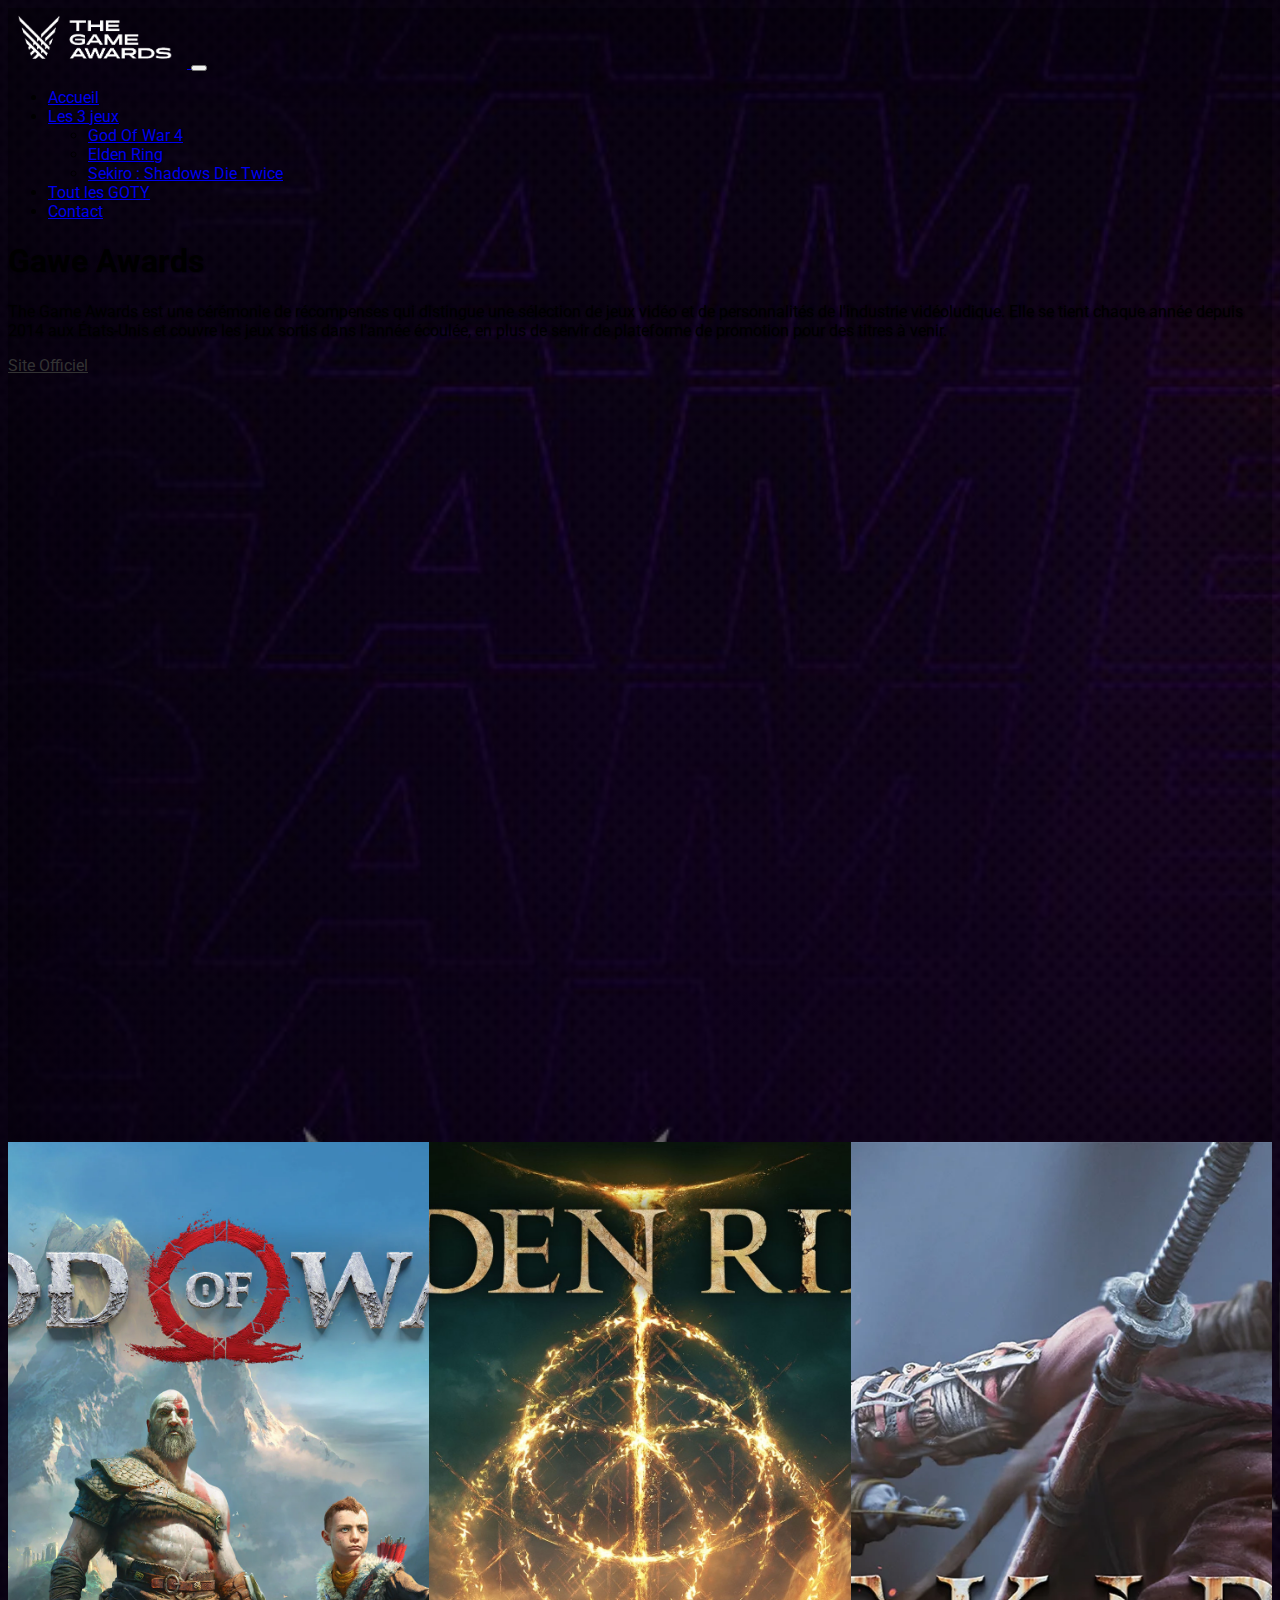
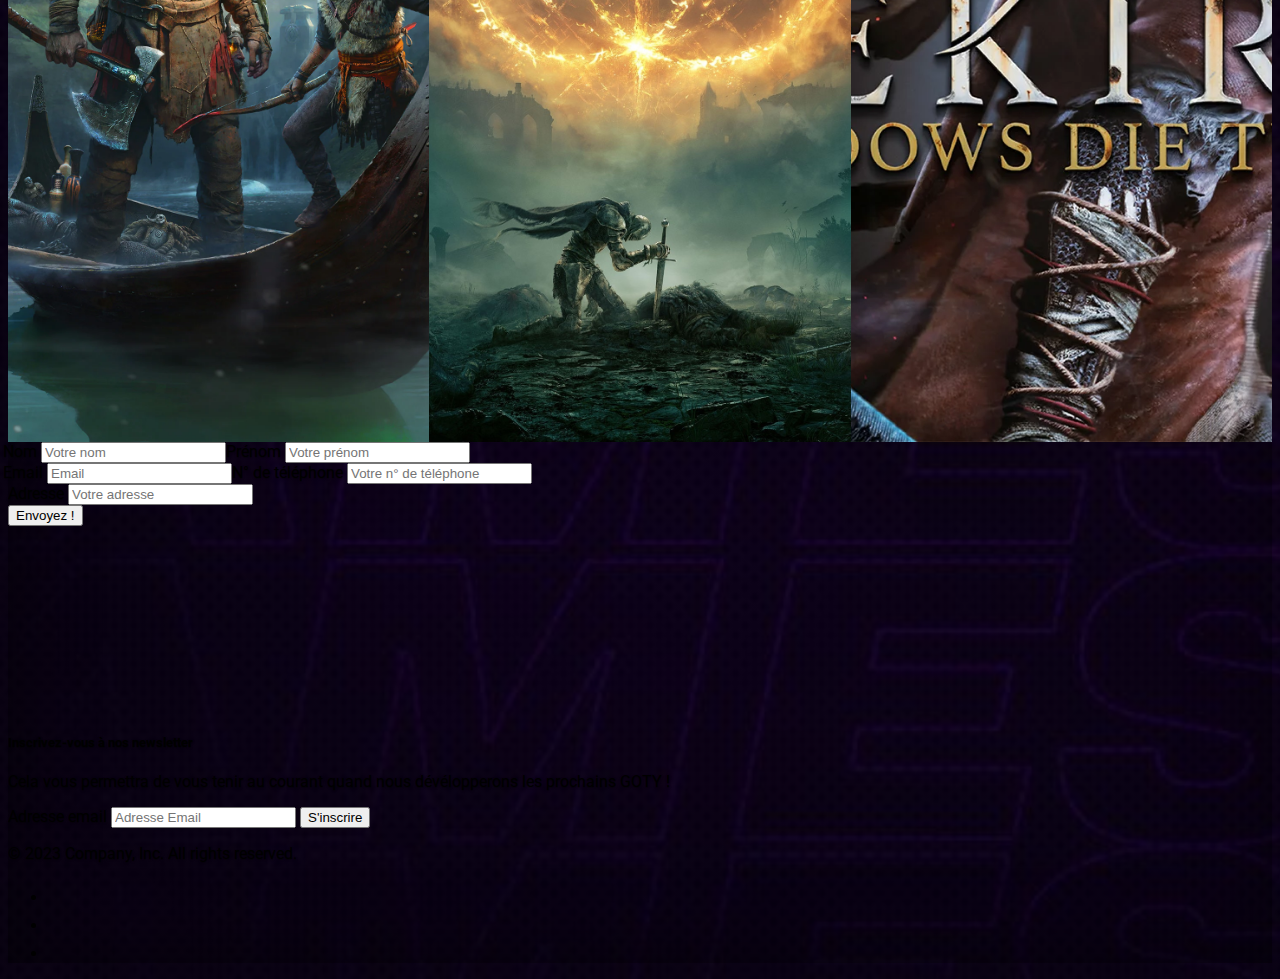
<file: index.html>
<!doctype html>
<html lang="fr" class="h-100">

<head>
  <link rel="preconnect" href="https://fonts.googleapis.com">
  <link rel="preconnect" href="https://fonts.gstatic.com" crossorigin>
  <link href="https://fonts.googleapis.com/css2?family=Roboto&display=swap" rel="stylesheet">
  <meta charset="utf-8">
  <meta name="viewport" content="width=device-width, initial-scale=1">
  <meta name="description" content="">
  <title>Gawe Awards</title>
  <link href="https://cdn.jsdelivr.net/npm/bootstrap@5.3.0-alpha3/dist/css/bootstrap.min.css" rel="stylesheet"
    integrity="sha384-KK94CHFLLe+nY2dmCWGMq91rCGa5gtU4mk92HdvYe+M/SXH301p5ILy+dN9+nJOZ" crossorigin="anonymous">

  <link href="css/accueil.css" rel="stylesheet">
</head>

<body class="text-center text-bg-dark">
  <nav class="navbar navbar-expand-lg navbar-dark bg-dark fixed-top w-100" aria-label="Eighth navbar example">
    <div class="container">
      <a href="/" class="navbar-brand">
        <img class="logo" src="img/navbar.png" alt="Logo The Game Awards qui répresente le logo du site sur la navbar ">
      </a>
      <button class="navbar-toggler" type="button" data-bs-toggle="collapse" data-bs-target="#navbarsExample07"
        aria-controls="navbarsExample07" aria-expanded="false" aria-label="Toggle navigation">
        <span class="navbar-toggler-icon"></span>
      </button>

      <div class="collapse navbar-collapse" id="navbarsExample07">
        <ul class="navbar-nav me-auto mb-2 mb-lg-0">
          <li class="nav-item">
            <a class="nav-link active" aria-current="page" href="index.html">Accueil</a>
          </li>
          <li class="nav-item dropdown">
            <a class="nav-link dropdown-toggle" href="#" data-bs-toggle="dropdown" aria-expanded="false"> Les 3 jeux</a>
            <ul class="dropdown-menu dropdown-menu-dark">
              <li><a class="dropdown-item" href="gow.html">God Of War 4</a></li>
              <li><a class="dropdown-item" href="elden.html">Elden Ring</a></li>
              <li><a class="dropdown-item" href="sekiro.html">Sekiro : Shadows Die Twice</a></li>
            </ul>
          </li>
          <li class="nav-item">
            <a class="nav-link" href="autre.html">Tout les GOTY</a>
          </li>
          <li class="nav-item">
            <a class="nav-link" href="#contact">Contact</a>
          </li>
        </ul>
      </div>
    </div>
  </nav>
  <section id="cover-container" class="d-flex w-100 flex-column justify-content-center align-items-center">
    <h1>Gawe Awards</h1>
    <p class="lead w-50">The Game Awards est une cérémonie de récompenses qui distingue une sélection de jeux vidéo
      et de personnalités de l'industrie vidéoludique. Elle se tient chaque année depuis 2014 aux États-Unis et
      couvre les jeux sortis dans l'année écoulée, en plus de servir de plateforme de promotion pour des titres à
      venir.</p>
    <p class="lead">
      <a href="https://thegameawards.com/" target="_blank"
        class="btn btn-lg btn-light fw-bold border-white bg-white">Site Officiel</a>
    </p>
  </section>
  <section id="panels" class="w-100">
    <a href="gow.html">
      <div class="panel gow">
        <p>God Of War 4</p>
      </div>
    </a>
    <a href="elden.html">
      <div class="panel elden">
        <p>Elden Ring</p>
      </div>
    </a>
    <a href="sekiro.html">
      <div class="panel sekiro">
        <p>Sekiro : <br> Shadows Die Twice</p>
      </div>
    </a>
  </section>
  <section class="container" id="contact">
    <form class="py-5 form w-100">
      <div class="form-row">
        <div class="form-group col-md-6">
          <label for="inputLastName">Nom</label>
          <input type="text" class="form-control" id="inputLastName" placeholder="Votre nom">
        </div>
        <div class="form-group col-md-6">
          <label for="inputFirstName">Prénom</label>
          <input type="text" class="form-control" id="inputFirstName" placeholder="Votre prénom">
        </div>
      </div>
      <div class="form-row">
        <div class="form-group col-md-6">
          <label for="inputEmail4">Email</label>
          <input type="email" class="form-control" id="inputEmail4" placeholder="Email">
        </div>
        <div class="form-group col-md-6">
          <label for="inputPhone">N° de téléphone</label>
          <input type="text" class="form-control" id="inputPhone" placeholder="Votre n° de téléphone">
        </div>
      </div>
      <div class="form-group col-md-12">
        <label for="inputAddress">Adresse</label>
        <input type="text" class="form-control" id="inputAddress" placeholder="Votre adresse">
      </div>
      <button type="submit" class="btn btn-primary">Envoyez !</button>
    </form>
  </section>
  <div class="container-fluid">
    <footer class="py-5">
      <div class="row">
        <div class="col-md-5 offset-md-1 mb-3">
          <form>
            <h5>Inscrivez-vous à nos newsletter</h5>
            <p>Cela vous permettra de vous tenir au courant quand nous dévélopperons les prochains GOTY !</p>
            <div class="d-flex flex-column flex-sm-row w-100 gap-2">
              <label for="newsletter1" class="visually-hidden">Adresse email</label>
              <input id="newsletter1" type="text" class="form-control" placeholder="Adresse Email">
              <button class="btn btn-primary" type="button">S'inscrire</button>
            </div>
          </form>
        </div>
      </div>

      <div class="d-flex flex-column flex-sm-row justify-content-between py-4 my-4 border-top">
        <p>&copy; 2023 Company, Inc. All rights reserved.</p>
        <ul class="list-unstyled d-flex">
          <li class="ms-3"><a class="link-body-emphasis" href="#"><svg class="bi" width="24" height="24">
                <use xlink:href="#twitter" />
              </svg></a></li>
          <li class="ms-3"><a class="link-body-emphasis" href="#"><svg class="bi" width="24" height="24">
                <use xlink:href="#instagram" />
              </svg></a></li>
          <li class="ms-3"><a class="link-body-emphasis" href="#"><svg class="bi" width="24" height="24">
                <use xlink:href="#facebook" />
              </svg></a></li>
        </ul>
      </div>
    </footer>
  </div>


  <script src="https://cdn.jsdelivr.net/npm/bootstrap@5.3.0-alpha3/dist/js/bootstrap.bundle.min.js"
    integrity="sha384-ENjdO4Dr2bkBIFxQpeoTz1HIcje39Wm4jDKdf19U8gI4ddQ3GYNS7NTKfAdVQSZe" crossorigin="anonymous">
    </script>
</body>

</html>
</file>
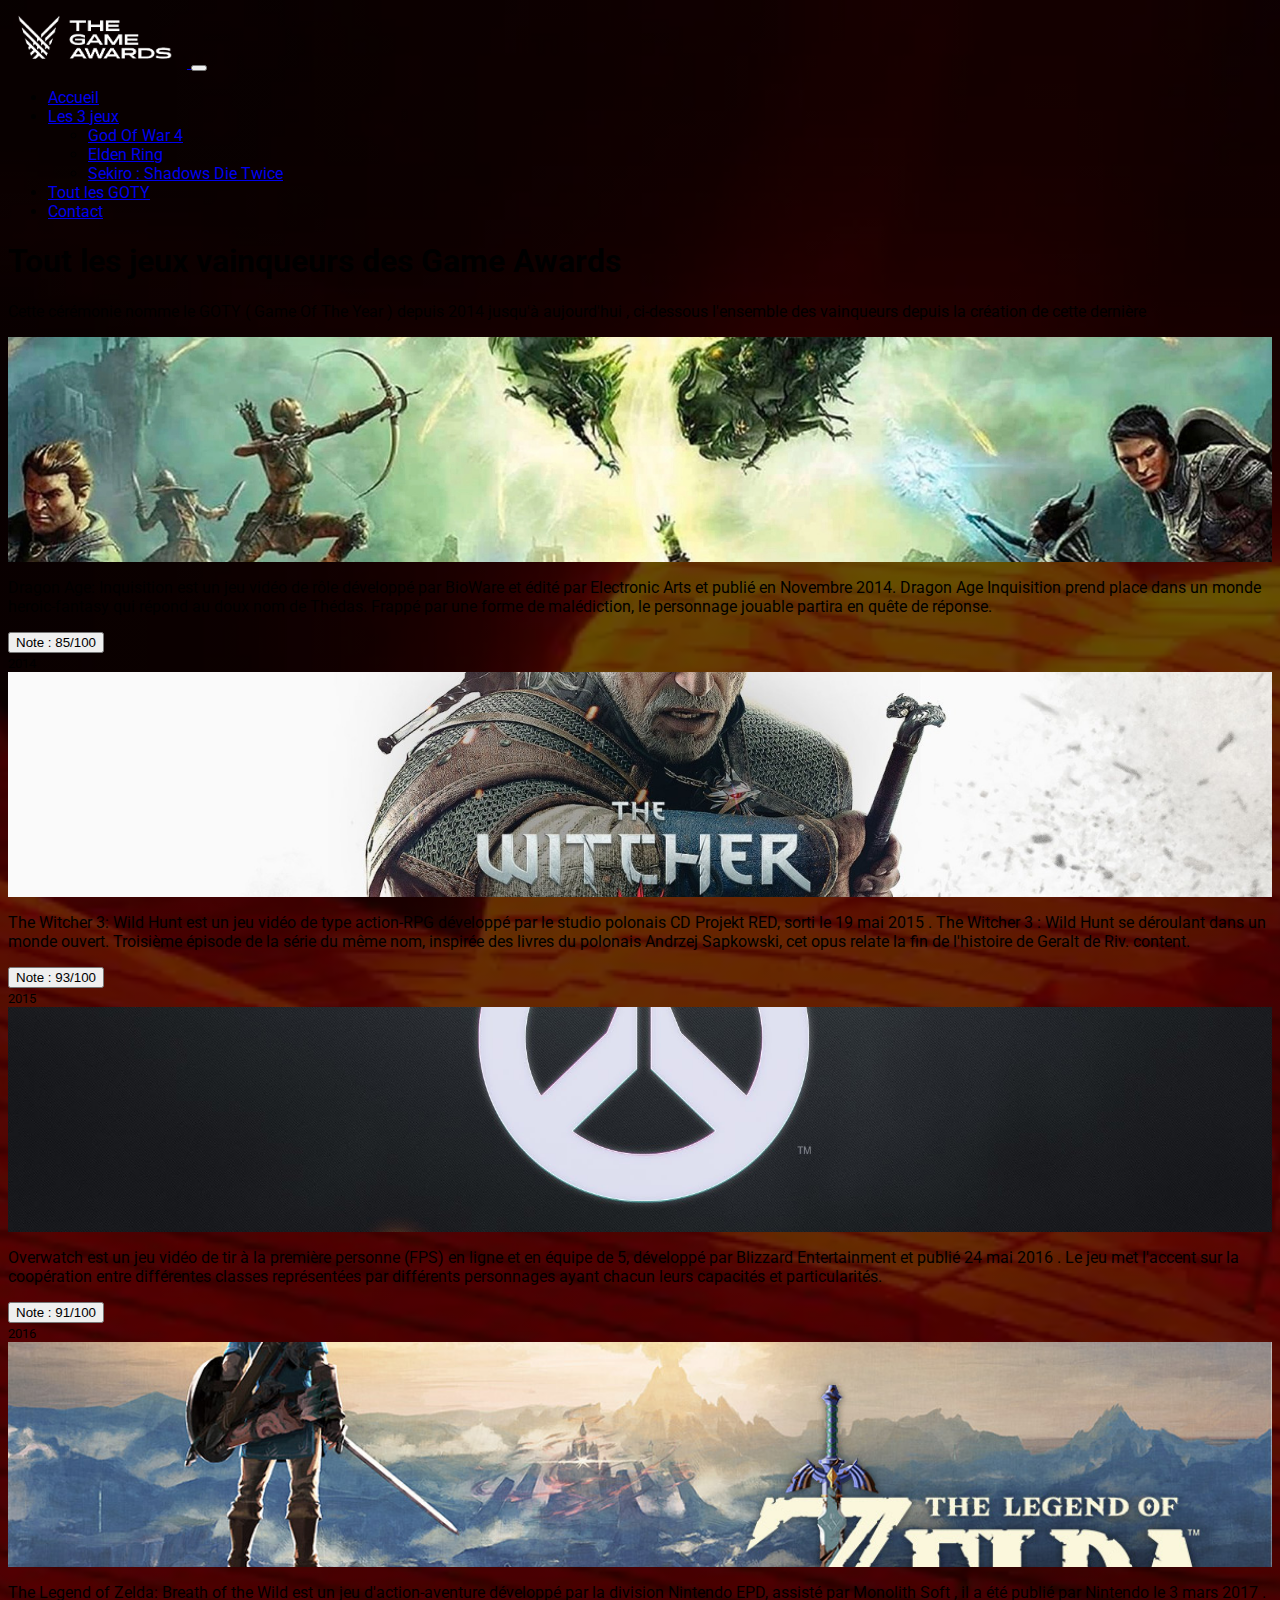
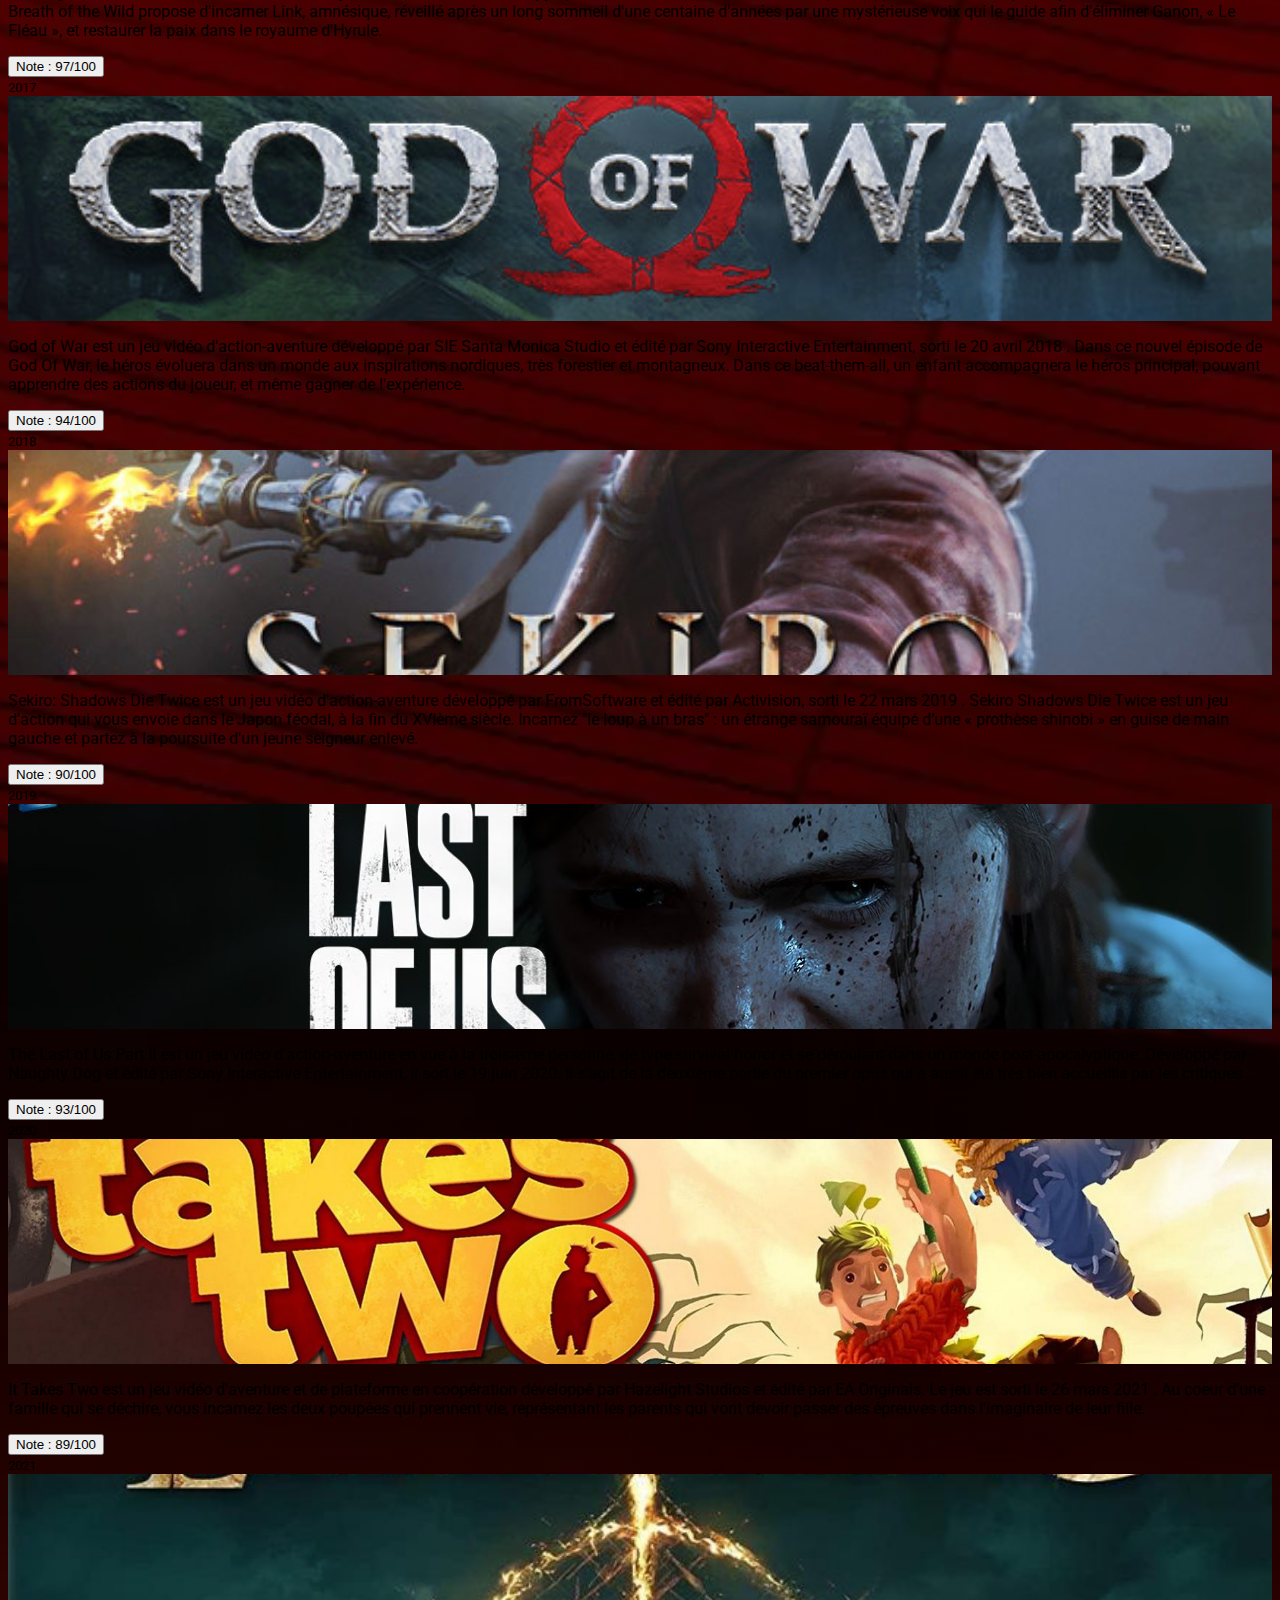
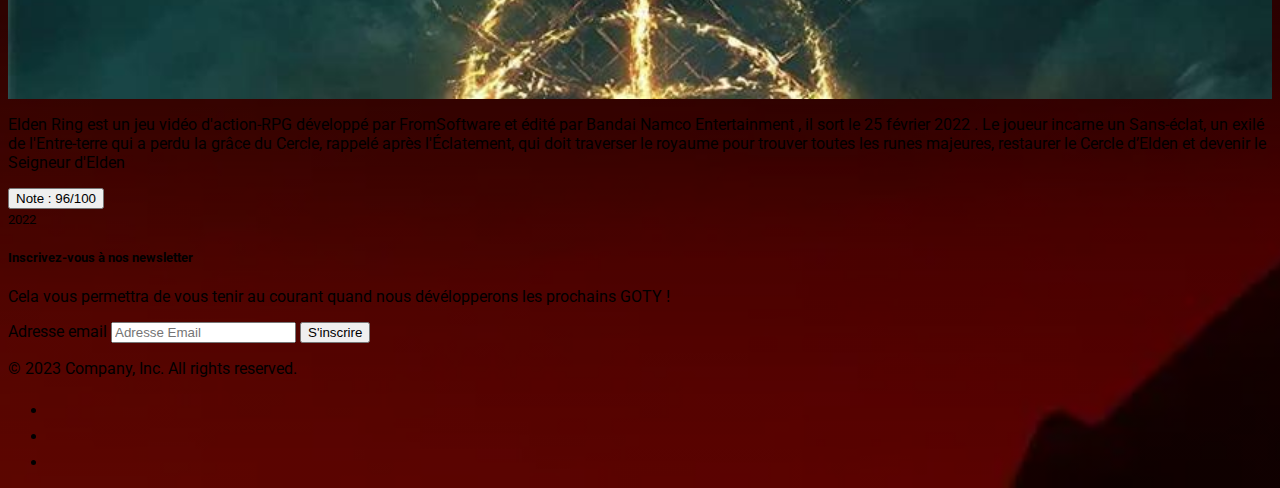
<file: autre.html>
<!doctype html>
<html lang="fr">

<head>
    <link rel="preconnect" href="https://fonts.googleapis.com">
    <link rel="preconnect" href="https://fonts.gstatic.com" crossorigin>
    <link href="https://fonts.googleapis.com/css2?family=Roboto&display=swap" rel="stylesheet">
    <meta charset="utf-8">
    <meta name="viewport" content="width=device-width, initial-scale=1">
    <meta name="description" content="">
    <title>Autres jeux GOTY</title>

    <link href="https://cdn.jsdelivr.net/npm/bootstrap@5.3.0-alpha3/dist/css/bootstrap.min.css" rel="stylesheet"
        integrity="sha384-KK94CHFLLe+nY2dmCWGMq91rCGa5gtU4mk92HdvYe+M/SXH301p5ILy+dN9+nJOZ" crossorigin="anonymous">
    <link rel="stylesheet" href="css/autre.css">

    <style>
        .bd-placeholder-img {
            font-size: 1.125rem;
            text-anchor: middle;
            -webkit-user-select: none;
            -moz-user-select: none;
            user-select: none;
        }

        @media (min-width: 768px) {
            .bd-placeholder-img-lg {
                font-size: 3.5rem;
            }
        }

        .b-example-divider {
            width: 100%;
            height: 3rem;
            background-color: rgba(0, 0, 0, .1);
            border: solid rgba(0, 0, 0, .15);
            border-width: 1px 0;
            box-shadow: inset 0 .5em 1.5em rgba(0, 0, 0, .1), inset 0 .125em .5em rgba(0, 0, 0, .15);
        }

        .b-example-vr {
            flex-shrink: 0;
            width: 1.5rem;
            height: 100vh;
        }

        .bi {
            vertical-align: -.125em;
            fill: currentColor;
        }

        .nav-scroller {
            position: relative;
            z-index: 2;
            height: 2.75rem;
            overflow-y: hidden;
        }

        .nav-scroller .nav {
            display: flex;
            flex-wrap: nowrap;
            padding-bottom: 1rem;
            margin-top: -1px;
            overflow-x: auto;
            text-align: center;
            white-space: nowrap;
            -webkit-overflow-scrolling: touch;
        }

        .btn-bd-primary {
            --bd-violet-bg: #712cf9;
            --bd-violet-rgb: 112.520718, 44.062154, 249.437846;

            --bs-btn-font-weight: 600;
            --bs-btn-color: var(--bs-white);
            --bs-btn-bg: var(--bd-violet-bg);
            --bs-btn-border-color: var(--bd-violet-bg);
            --bs-btn-hover-color: var(--bs-white);
            --bs-btn-hover-bg: #6528e0;
            --bs-btn-hover-border-color: #6528e0;
            --bs-btn-focus-shadow-rgb: var(--bd-violet-rgb);
            --bs-btn-active-color: var(--bs-btn-hover-color);
            --bs-btn-active-bg: #5a23c8;
            --bs-btn-active-border-color: #5a23c8;
        }

        .bd-mode-toggle {
            z-index: 1500;
        }
    </style>
</head>

<body>
    <nav class="navbar navbar-expand-lg navbar-dark bg-dark fixed-top w-100" aria-label="Eighth navbar example">
        <div class="container">
            <a href="/" class="navbar-brand">
                <img class="logo" src="img/navbar.png"
                    alt="Logo The Game Awards qui répresente le logo du site sur la navbar ">
            </a>
            <button class="navbar-toggler" type="button" data-bs-toggle="collapse" data-bs-target="#navbarsExample07"
                aria-controls="navbarsExample07" aria-expanded="false" aria-label="Toggle navigation">
                <span class="navbar-toggler-icon"></span>
            </button>

            <div class="collapse navbar-collapse" id="navbarsExample07">
                <ul class="navbar-nav me-auto mb-2 mb-lg-0">
                    <li class="nav-item">
                        <a class="nav-link" aria-current="page" href="index.html">Accueil</a>
                    </li>
                    <li class="nav-item dropdown">
                        <a class="nav-link dropdown-toggle" href="#" data-bs-toggle="dropdown" aria-expanded="false">
                            Les 3 jeux</a>
                        <ul class="dropdown-menu dropdown-menu-dark">
                            <li><a class="dropdown-item" href="gow.html">God Of War 4</a></li>
                            <li><a class="dropdown-item" href="elden.html">Elden Ring</a></li>
                            <li><a class="dropdown-item" href="sekiro.html">Sekiro : Shadows Die Twice</a></li>
                        </ul>
                    </li>
                    <li class="nav-item">
                        <a class="nav-link active" href="autre.html">Tout les GOTY</a>
                    </li>
                    <li class="nav-item">
                        <a class="nav-link" href="index.html#contact">Contact</a>
                    </li>
                </ul>
            </div>
        </div>
    </nav>

    <main>
        <section class="py-5 text-center container ">
            <div class="row py-lg-5">
                <div class="col-lg-6 col-md-8 mx-auto">
                    <h1 class="text-white titre">Tout les jeux vainqueurs des Game Awards </h1>
                    <p class="lead text-white">Cette cérémonie nomme le GOTY ( Game Of The Year ) depuis 2014 jusqu'à
                        aujourd'hui , ci-dessous l'ensemble des vainqueurs depuis la création de cette dernière </p>
                </div>
            </div>
        </section>

        <div class="py-5 album">
            <div class="container-md">

                <div class="row row-cols-1 row-cols-sm-2 row-cols-md-3 g-3">
                    <div class="col">
                        <div class="card shadow-sm">
                            <div class="card-img-top"></div>
                            <div class="card-body">
                                <p class="card-text">Dragon Age: Inquisition est un jeu vidéo de rôle développé par
                                    BioWare et édité par Electronic Arts et publié en Novembre 2014. Dragon Age
                                    Inquisition prend place dans un monde heroic-fantasy qui répond au doux nom de
                                    Thédas. Frappé par une forme de malédiction, le personnage jouable partira en quête
                                    de réponse.
                                </p>
                                <div class="d-flex justify-content-between align-items-center">
                                    <div class="btn-group">
                                        <a href="https://www.metacritic.com/game/pc/dragon-age-inquisition"
                                            target="_blank"><button type="button"
                                                class="btn btn-sm btn-outline-secondary">Note : 85/100</button></a>
                                    </div>
                                    <small class="text-body-secondary">2014</small>
                                </div>
                            </div>
                        </div>
                    </div>
                    <div class="col">
                        <div class="card shadow-sm">
                            <div class="card-img-top"></div>
                            <div class="card-body">
                                <p class="card-text">The Witcher 3: Wild Hunt est un jeu vidéo de type action-RPG
                                    développé par le studio polonais CD Projekt RED, sorti le 19 mai 2015 . The Witcher
                                    3 : Wild Hunt se déroulant dans un monde ouvert. Troisième épisode de la série du
                                    même nom, inspirée des livres du polonais Andrzej Sapkowski, cet opus relate la fin
                                    de l'histoire de Geralt de Riv.
                                    content.</p>
                                <div class="d-flex justify-content-between align-items-center">
                                    <div class="btn-group">
                                        <a href="https://www.metacritic.com/game/pc/the-witcher-3-wild-hunt"
                                            target="_blank"><button type="button"
                                                class="btn btn-sm btn-outline-secondary">Note : 93/100</button></a>
                                    </div>
                                    <small class="text-body-secondary">2015</small>
                                </div>
                            </div>
                        </div>
                    </div>
                    <div class="col">
                        <div class="card shadow-sm">
                            <div class="card-img-top"></div>
                            <div class="card-body">
                                <p class="card-text">Overwatch est un jeu vidéo de tir à la première personne (FPS) en
                                    ligne et en équipe de 5, développé par Blizzard Entertainment et publié 24 mai 2016
                                    . Le jeu met l'accent sur la coopération entre différentes classes représentées par
                                    différents personnages ayant chacun leurs capacités et particularités. </p>
                                <div class="d-flex justify-content-between align-items-center">
                                    <div class="btn-group">
                                        <a href="https://www.metacritic.com/game/pc/overwatch" target="_blank"><button
                                                type="button" class="btn btn-sm btn-outline-secondary">Note :
                                                91/100</button></a>
                                    </div>
                                    <small class="text-body-secondary">2016</small>
                                </div>
                            </div>
                        </div>
                    </div>

                    <div class="col">
                        <div class="card shadow-sm">
                            <div class="card-img-top"></div>
                            <div class="card-body">
                                <p class="card-text">The Legend of Zelda: Breath of the Wild est un jeu
                                    d'action-aventure développé par la division Nintendo EPD, assisté par Monolith Soft
                                    , il a été publié par Nintendo le 3 mars 2017 . Breath of the Wild propose
                                    d'incarner Link, amnésique, réveillé après un long sommeil d'une centaine d'années
                                    par une mystérieuse voix qui le guide afin d'éliminer Ganon, « Le Fléau », et
                                    restaurer la paix dans le royaume d'Hyrule.</p>
                                <div class="d-flex justify-content-between align-items-center">
                                    <div class="btn-group">
                                        <a href="https://www.metacritic.com/game/switch/the-legend-of-zelda-breath-of-the-wild"
                                            target="_blank"><button type="button"
                                                class="btn btn-sm btn-outline-secondary">Note : 97/100</button></a>
                                    </div>
                                    <small class="text-body-secondary">2017</small>
                                </div>
                            </div>
                        </div>
                    </div>
                    <div class="col">
                        <div class="card shadow-sm">
                            <div class="card-img-top"></div>
                            <div class="card-body">
                                <p class="card-text">God of War est un jeu vidéo d'action-aventure développé par SIE
                                    Santa Monica Studio et édité par Sony Interactive Entertainment, sorti le 20 avril
                                    2018 . Dans ce nouvel épisode de God Of War, le héros évoluera dans un monde aux
                                    inspirations nordiques, très forestier et montagneux. Dans ce beat-them-all, un
                                    enfant accompagnera le héros principal, pouvant apprendre des actions du joueur, et
                                    même gagner de l'expérience.</p>
                                <div class="d-flex justify-content-between align-items-center">
                                    <div class="btn-group">
                                        <a href="https://www.metacritic.com/game/playstation-4/god-of-war"
                                            target="_blank"><button type="button"
                                                class="btn btn-sm btn-outline-secondary">Note : 94/100</button></a>
                                    </div>
                                    <small class="text-body-secondary">2018</small>
                                </div>
                            </div>
                        </div>
                    </div>
                    <div class="col">
                        <div class="card shadow-sm">
                            <div class="card-img-top"></div>
                            <div class="card-body">
                                <p class="card-text">Sekiro: Shadows Die Twice est un jeu vidéo d'action-aventure
                                    développé par FromSoftware et édité par Activision, sorti le 22 mars 2019 . Sekiro
                                    Shadows Die Twice est un jeu d'action qui vous envoie dans le Japon féodal, à la fin
                                    du XVIème siècle. Incarnez "le loup à un bras" : un étrange samouraï équipé d’une «
                                    prothèse shinobi » en guise de main gauche et partez à la poursuite d'un jeune
                                    seigneur enlevé.</p>
                                <div class="d-flex justify-content-between align-items-center">
                                    <div class="btn-group">
                                        <a href="https://www.metacritic.com/game/playstation-4/sekiro-shadows-die-twice"
                                            target="_blank"><button type="button"
                                                class="btn btn-sm btn-outline-secondary">Note : 90/100</button></a>
                                    </div>
                                    <small class="text-body-secondary">2019</small>
                                </div>
                            </div>
                        </div>
                    </div>

                    <div class="col">
                        <div class="card shadow-sm">
                            <div class="card-img-top"></div>
                            <div class="card-body">
                                <p class="card-text">The Last of Us Part II est un jeu vidéo d’action-aventure en vue à
                                    la troisième personne, de type survival horror et se déroulant dans un monde
                                    post-apocalyptique. Développé par Naughty Dog et édité par Sony Interactive
                                    Entertainment, il sort le 19 juin 2020. Il s'agit de la deuxième partie du premier
                                    opus qui a aussi été très bien accueillis par les critiques .</p>
                                <div class="d-flex justify-content-between align-items-center">
                                    <div class="btn-group">
                                        <a href="https://www.metacritic.com/game/playstation-4/the-last-of-us-part-ii"
                                            target="_blank"><button type="button"
                                                class="btn btn-sm btn-outline-secondary">Note : 93/100</button></a>
                                    </div>
                                    <small class="text-body-secondary">2020</small>
                                </div>
                            </div>
                        </div>
                    </div>
                    <div class="col">
                        <div class="card shadow-sm">
                            <div class="card-img-top"></div>
                            <div class="card-body">
                                <p class="card-text">It Takes Two est un jeu vidéo d'aventure et de plateforme en
                                    coopération développé par Hazelight Studios et édité par EA Originals. Le jeu est
                                    sorti le 26 mars 2021 . Au coeur d'une famille qui se déchire, vous incarnez les
                                    deux poupées qui prennent vie, représentant les parents qui vont devoir passer des
                                    épreuves dans l'imaginaire de leur fille. </p>
                                <div class="d-flex justify-content-between align-items-center">
                                    <div class="btn-group">
                                        <a href="https://www.metacritic.com/game/pc/it-takes-two"
                                            target="_blank"><button type="button"
                                                class="btn btn-sm btn-outline-secondary">Note : 89/100</button></a>
                                    </div>
                                    <small class="text-body-secondary">2021</small>
                                </div>
                            </div>
                        </div>
                    </div>
                    <div class="col">
                        <div class="card shadow-sm">
                            <div class="card-img-top"></div>
                            <div class="card-body">
                                <p class="card-text">Elden Ring est un jeu vidéo d'action-RPG développé par FromSoftware
                                    et édité par Bandai Namco Entertainment , il sort le 25 février 2022 . Le joueur
                                    incarne un Sans-éclat, un exilé de l'Entre-terre qui a perdu la grâce du Cercle,
                                    rappelé après l'Éclatement, qui doit traverser le royaume pour trouver toutes les
                                    runes majeures, restaurer le Cercle d’Elden et devenir le Seigneur d'Elden</p>
                                <div class="d-flex justify-content-between align-items-center">
                                    <div class="btn-group">
                                        <a href="https://www.metacritic.com/game/playstation-5/elden-ring"
                                            target="_blank"><button type="button"
                                                class="btn btn-sm btn-outline-secondary">Note : 96/100</button></a>
                                    </div>
                                    <small class="text-body-secondary">2022</small>
                                </div>
                            </div>
                        </div>
                    </div>
                </div>
            </div>
        </div>
    </main>
    <div class="container-fluid text-bg-dark">
        <footer class="py-5">
            <div class="row">
                <div class="col-md-5 offset-md-1 mb-3">
                    <form>
                        <h5>Inscrivez-vous à nos newsletter</h5>
                        <p>Cela vous permettra de vous tenir au courant quand nous dévélopperons les prochains GOTY !
                        </p>
                        <div class="d-flex flex-column flex-sm-row w-100 gap-2">
                            <label for="newsletter1" class="visually-hidden">Adresse email</label>
                            <input id="newsletter1" type="text" class="form-control" placeholder="Adresse Email">
                            <button class="btn btn-primary" type="button">S'inscrire</button>
                        </div>
                    </form>
                </div>
            </div>

            <div class="d-flex flex-column flex-sm-row justify-content-between py-4 my-4 border-top">
                <p>&copy; 2023 Company, Inc. All rights reserved.</p>
                <ul class="list-unstyled d-flex">
                    <li class="ms-3"><a class="link-body-emphasis" href="#"><svg class="bi" width="24" height="24">
                                <use xlink:href="#twitter" />
                            </svg></a></li>
                    <li class="ms-3"><a class="link-body-emphasis" href="#"><svg class="bi" width="24" height="24">
                                <use xlink:href="#instagram" />
                            </svg></a></li>
                    <li class="ms-3"><a class="link-body-emphasis" href="#"><svg class="bi" width="24" height="24">
                                <use xlink:href="#facebook" />
                            </svg></a></li>
                </ul>
            </div>
        </footer>
    </div>


    <script src="https://cdn.jsdelivr.net/npm/bootstrap@5.3.0-alpha3/dist/js/bootstrap.bundle.min.js"
        integrity="sha384-ENjdO4Dr2bkBIFxQpeoTz1HIcje39Wm4jDKdf19U8gI4ddQ3GYNS7NTKfAdVQSZe" crossorigin="anonymous">
        </script>
</body>

</html>
</file>
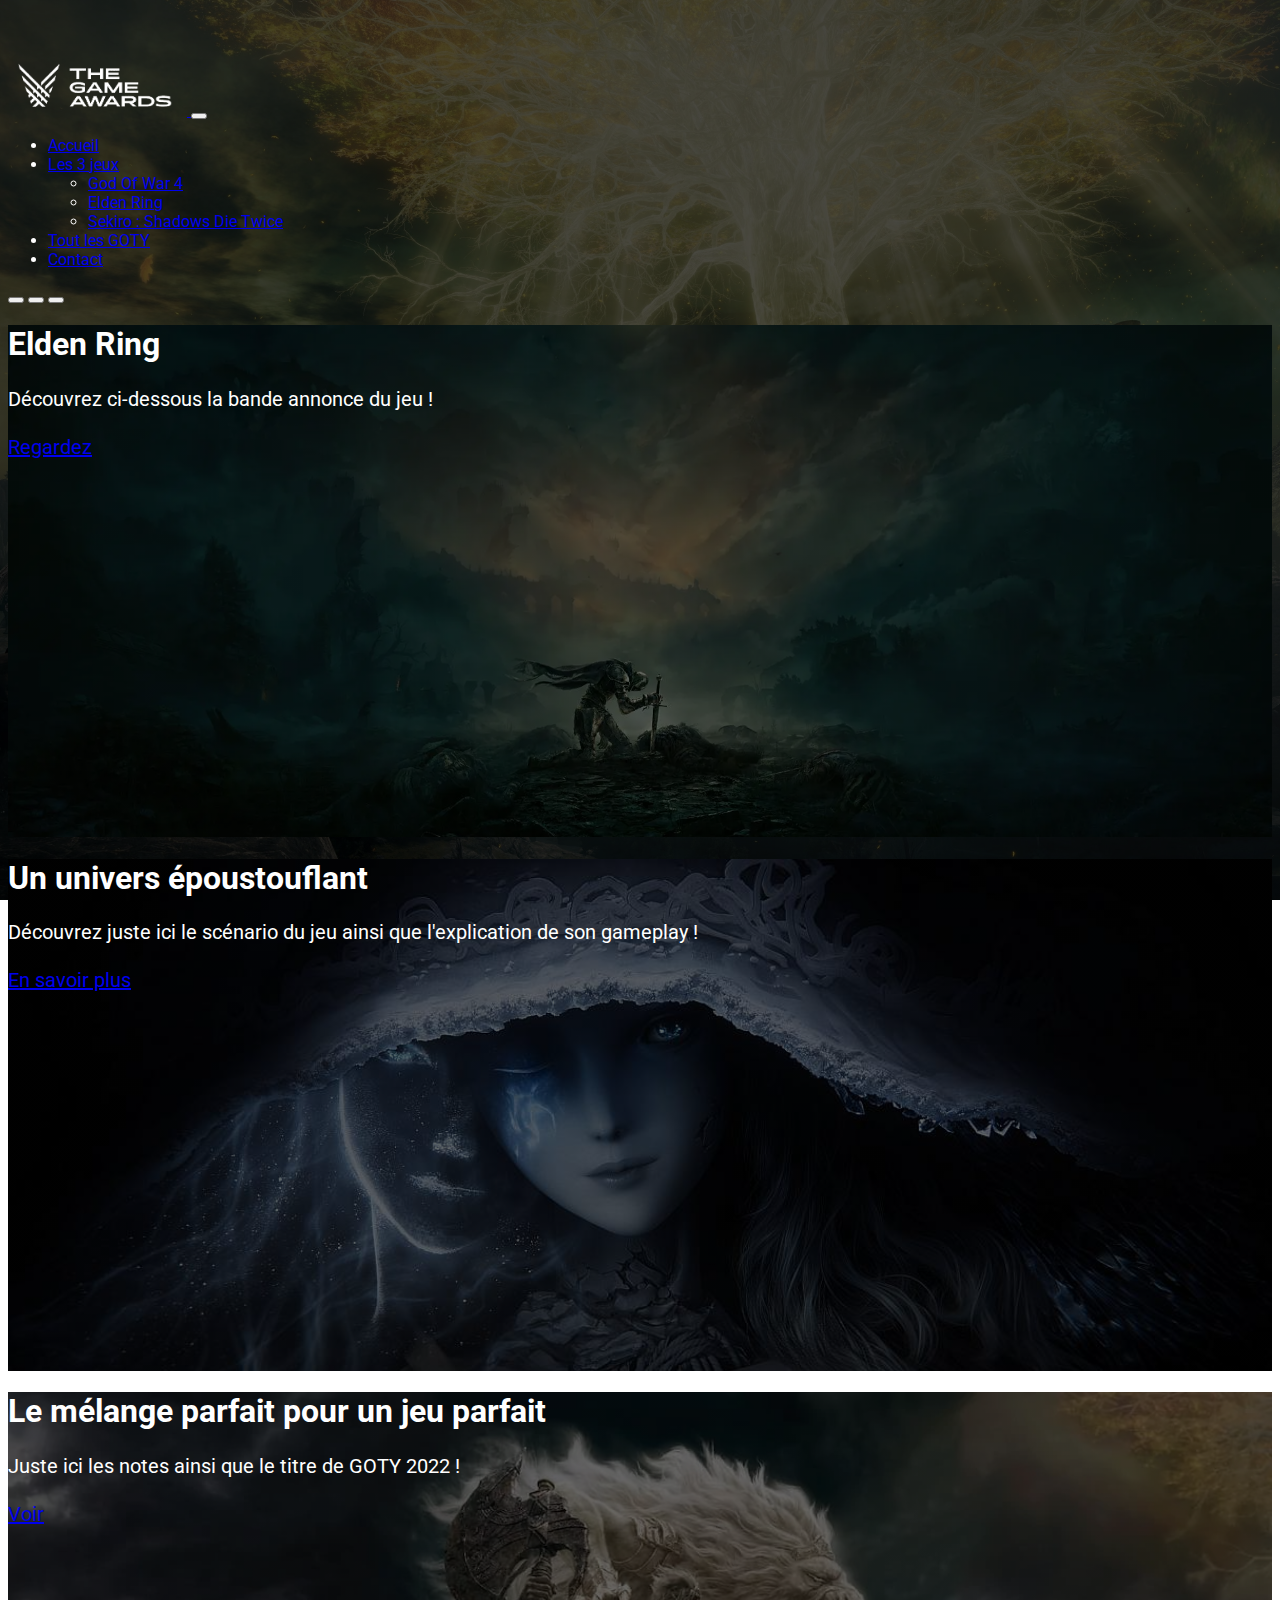
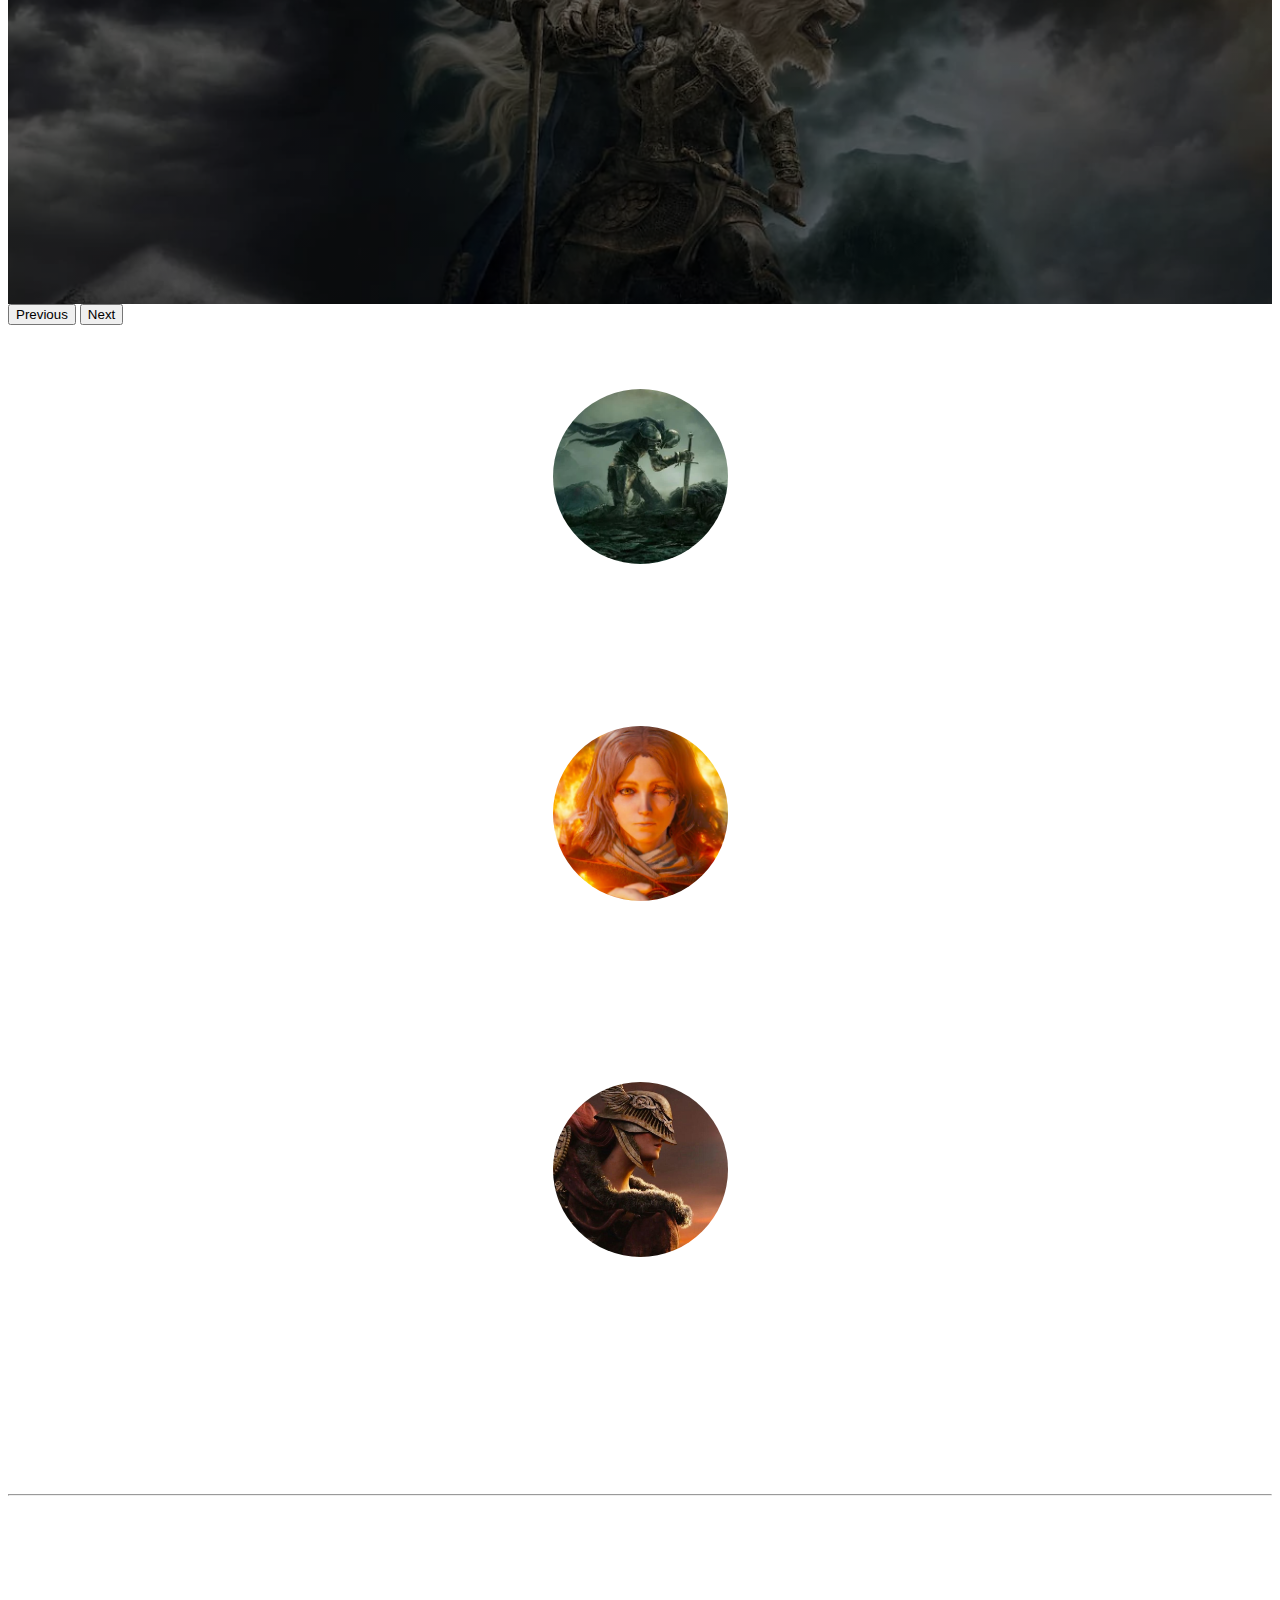
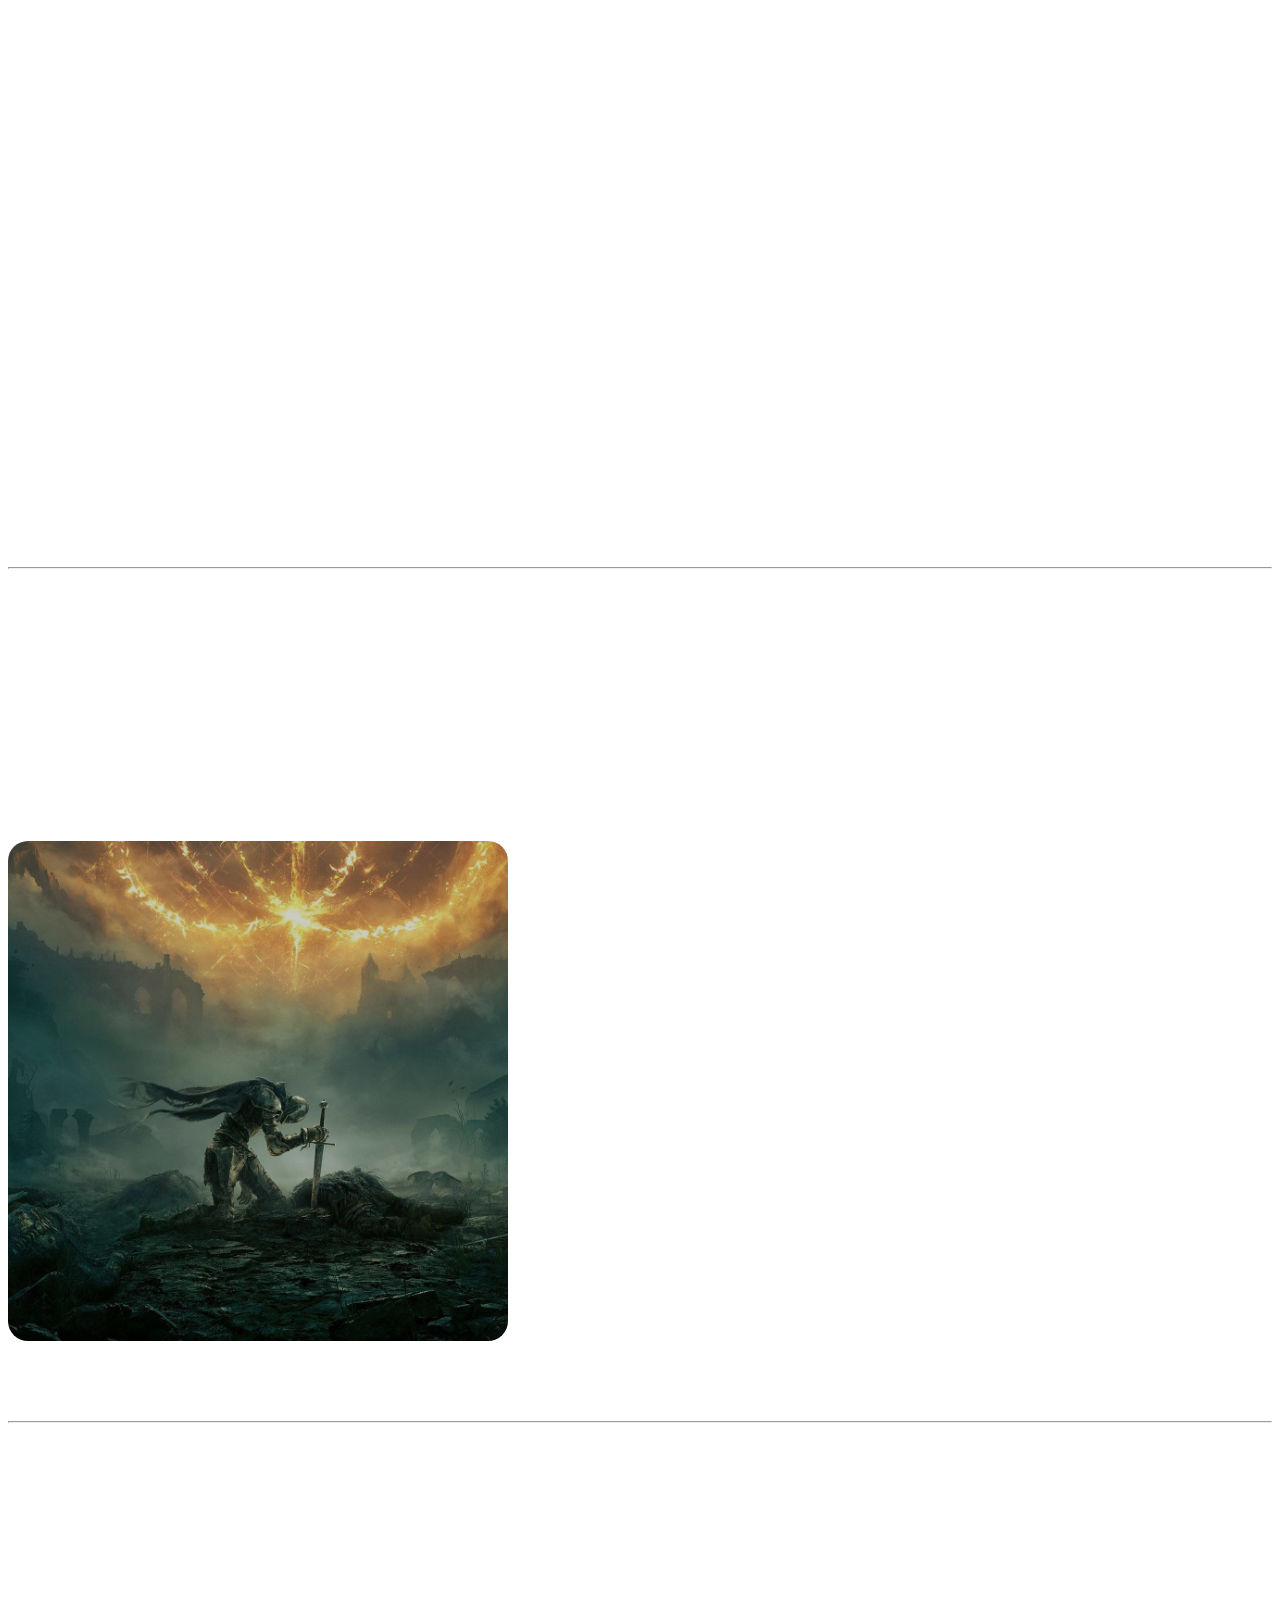
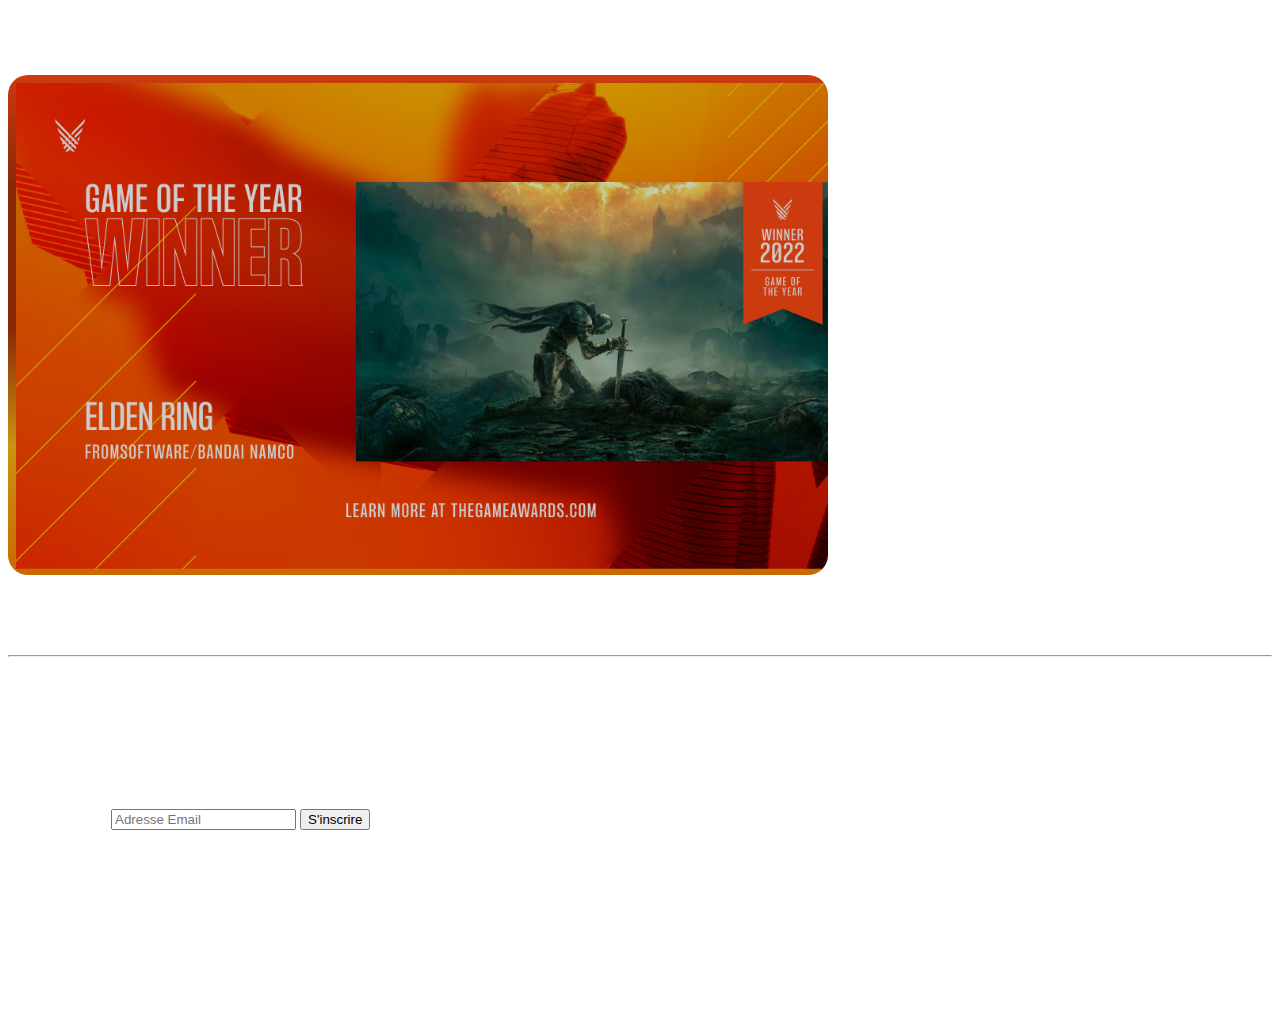
<file: elden.html>
<!doctype html>
<html lang="fr">

<head>
    <link rel="preconnect" href="https://fonts.googleapis.com">
    <link rel="preconnect" href="https://fonts.gstatic.com" crossorigin>
    <link href="https://fonts.googleapis.com/css2?family=Roboto&display=swap" rel="stylesheet">
    <meta charset="utf-8">
    <meta name="viewport" content="width=device-width, initial-scale=1">
    <meta name="description" content="">
    <title>Elden Ring</title>

    <link href="https://cdn.jsdelivr.net/npm/bootstrap@5.3.0-alpha3/dist/css/bootstrap.min.css" rel="stylesheet"
        integrity="sha384-KK94CHFLLe+nY2dmCWGMq91rCGa5gtU4mk92HdvYe+M/SXH301p5ILy+dN9+nJOZ" crossorigin="anonymous">

    <link href="css/elden.css" rel="stylesheet">
</head>

<body>
    <nav class="navbar navbar-expand-lg navbar-dark bg-dark fixed-top w-100" aria-label="Eighth navbar example">
        <div class="container">
            <a href="/" class="navbar-brand">
                <img class="logo" src="img/navbar.png"
                    alt="Logo The Game Awards qui répresente le logo du site sur la navbar ">
            </a>
            <button class="navbar-toggler" type="button" data-bs-toggle="collapse" data-bs-target="#navbarsExample07"
                aria-controls="navbarsExample07" aria-expanded="false" aria-label="Toggle navigation">
                <span class="navbar-toggler-icon"></span>
            </button>

            <div class="collapse navbar-collapse" id="navbarsExample07">
                <ul class="navbar-nav me-auto mb-2 mb-lg-0">
                    <li class="nav-item">
                        <a class="nav-link active" aria-current="page" href="index.html">Accueil</a>
                    </li>
                    <li class="nav-item dropdown">
                        <a class="nav-link dropdown-toggle" href="#" data-bs-toggle="dropdown" aria-expanded="false">
                            Les 3 jeux</a>
                        <ul class="dropdown-menu dropdown-menu-dark">
                            <li><a class="dropdown-item" href="gow.html">God Of War 4</a></li>
                            <li><a class="dropdown-item" href="elden.html">Elden Ring</a></li>
                            <li><a class="dropdown-item" href="sekiro.html">Sekiro : Shadows Die Twice</a></li>
                        </ul>
                    </li>
                    <li class="nav-item">
                        <a class="nav-link" href="autre.html">Tout les GOTY</a>
                    </li>
                    <li class="nav-item">
                        <a class="nav-link" href="index.html#contact">Contact</a>
                    </li>
                </ul>
            </div>
        </div>
    </nav>

    <main>
        <div id="myCarousel" class="carousel slide" data-bs-ride="carousel">
            <div class="carousel-indicators">
                <button type="button" data-bs-target="#myCarousel" data-bs-slide-to="0" class="active"
                    aria-current="true" aria-label="Slide 1"></button>
                <button type="button" data-bs-target="#myCarousel" data-bs-slide-to="1" aria-label="Slide 2"></button>
                <button type="button" data-bs-target="#myCarousel" data-bs-slide-to="2" aria-label="Slide 3"></button>
            </div>
            <div class="carousel-inner">
                <div class="carousel-item active">
                    <div class="container">
                        <div class="carousel-caption text-start">
                            <h1>Elden Ring</h1>
                            <p>Découvrez ci-dessous la bande annonce du jeu !</p>
                            <p><a class="btn btn-lg btn-primary" href="#firstsection">Regardez</a></p>
                        </div>
                    </div>
                </div>
                <div class="carousel-item">
                    <div class="container">
                        <div class="carousel-caption">
                            <h1>Un univers époustouflant</h1>
                            <p>Découvrez juste ici le scénario du jeu ainsi que l'explication de son gameplay ! </p>
                            <p><a class="btn btn-lg btn-primary" href="#secondsection">En savoir plus</a></p>
                        </div>
                    </div>
                </div>
                <div class="carousel-item">
                    <div class="container">
                        <div class="carousel-caption text-end">
                            <h1>Le mélange parfait pour un jeu parfait </h1>
                            <p>Juste ici les notes ainsi que le titre de GOTY 2022 !</p>
                            <p><a class="btn btn-lg btn-primary" href="#thirdsection">Voir</a></p>
                        </div>
                    </div>
                </div>
            </div>
            <button class="carousel-control-prev" type="button" data-bs-target="#myCarousel" data-bs-slide="prev">
                <span class="carousel-control-prev-icon" aria-hidden="true"></span>
                <span class="visually-hidden">Previous</span>
            </button>
            <button class="carousel-control-next" type="button" data-bs-target="#myCarousel" data-bs-slide="next">
                <span class="carousel-control-next-icon" aria-hidden="true"></span>
                <span class="visually-hidden">Next</span>
            </button>
        </div>

        <div class="container marketing">
            <div class="row">
                <div class="col-lg-4 marketing-item">
                    <div class="marketing-item-image"></div>
                    <h2 class="fw-normal">Sans-Éclat</h2>
                    <p> Le joueur incarne un Sans-éclat, un exilé de l'Entre-terre qui a perdu la grâce du Cercle,
                        rappelé après l'Éclatement, qui doit traverser le royaume pour trouver toutes les runes
                        majeures, restaurer le Cercle d'Elden et devenir le Seigneur d'Elden.

                    </p>
                </div>
                <div class="col-lg-4 marketing-item">
                    <div class="marketing-item-image"></div>
                    <h2 class="fw-normal">Melina</h2>
                    <p> Mélina agit comme un guide pour le joueur tout au long du récit du jeu. C'est une jeune femme
                        mystérieuse vue dans une cinématique d'ouverture avec Torrent, le coursier spirituel, et se sont
                        rencontrés pour la première fois au début du voyage du Terni . Melina porte une robe noire et
                        s'approche des joueurs pendant qu'ils se reposent à différents Sites de grâce. Elle offre des
                        conseils tout au long du jeu, accorde la possibilité de monter de niveau et vous téléporte dans
                        certains domaines clés.
                    </p>
                </div>
                <div class="col-lg-4 marketing-item">
                    <div class="marketing-item-image"></div>
                    <h2 class="fw-normal">Malenia</h2>
                    <p> Malenia, épée de Miquella, est un des boss majeurs du jeu Elden Ring, et c’est même pour la
                        plupart des joueurs et joueuses le boss le plus difficile du dernier jeu de From Software. En
                        effet, depuis la sortie d’Elden Ring, Malenia est partout. Ce combat est d’ores et déjà réputé
                        pour être extrêmement difficile. Malenia est l'enfant de la reine Marika l'Éternelle et de son
                        deuxième mari, l'Elden Lord Radagon. Malenia et Miquella sont sœurs et aspirent à remplacer leur
                        mère .
                    </p>
                </div>
            </div>

            <hr class="featurette-divider" id="firstsection">

            <div class="row featurette">
                <div class="col-md-7">
                    <h2 class="featurette-heading fw-normal lh-1 text-center ">Bande annonce du jeu <br> 22 Février 2022
                    </h2>
                    <p class="lead text-center">Découvrez la bande annonce d'Elden Ring , le nouveau jeu de From
                        Software , juste ici ! </p>
                </div>
                <div class="col-md-5">
                    <iframe width="500" height="315" src="https://www.youtube.com/embed/M2EZDQ6_jfA"
                        title="YouTube video player" frameborder="0"
                        allow="accelerometer; autoplay; clipboard-write; encrypted-media; gyroscope; picture-in-picture; web-share"
                        allowfullscreen></iframe>
                </div>
            </div>

            <hr class="featurette-divider" id="secondsection">

            <div class="row featurette-2">
                <div class="col-md-7 order-md-2">
                    <h2 class="featurette-heading fw-normal lh-1 text-center">Scénario du jeu</h2>
                    <p class="lead text-center">Pour ceux qui n’ont rien suivi, Elden Ring est un jeu reprenant les
                        bases de gameplay de Dark Souls dans un open world. On incarne un sans-éclat, un membre d’un
                        groupe de héros banni de l’Entre-Terre, qui y revient en quête des différents fragments du
                        cercle d’Elden pour espérer devenir le seigneur d’Elden . Il va donc falloir trouver et chasser
                        les dangereux descendants de la reine Marika l’éternelle pour reformer le cercle. Si l’auteur
                        George R.R. Martin a beaucoup été mis en avant pour la promotion du jeu comme créateur de
                        l’univers d’Elden Ring, il faut avouer que son influence sur le jeu final est quasi-inexistante
                        du point de vue du joueur et c’est une histoire 100% « Miyazaki style ».
                    </p>
                </div>
                <div class="col-md-5 order-md-1">
                    <div class="featurette-image"></div>
                </div>
            </div>

            <hr class="featurette-divider" id="thirdsection">

            <div class="row featurette-3">
                <div class="col-md-4">
                    <h2 class="featurette-heading fw-normal lh-1 text-center">Game Of The Year
                        2022</h2>
                    <p class="lead text-center"> En ce moment, Elden Ring détient le plus haut score pour un jeu sur
                        Metacritic et OpenCritic. Les deux sites compilent des notes de nombreux sites, livrant une
                        moyenne donnant un bon indicateur du consensus général autour d'un titre.
                        Le jeu reçoit un excellent accueil critique et commercial : il remporte plusieurs récompenses de
                        jeu vidéo de l'année, dont celle de la cérémonie des Game Awards 2022.
                    </p>
                </div>
                <div class="col-md-8">
                    <div class="featurette-image"></div>
                </div>
            </div>

            <hr class="featurette-divider">
            <div class="container">
                <footer class="py-5">
                    <div class="row">
                        <div class="col-md-5 offset-md-1 mb-3">
                            <form>
                                <h5>Inscrivez-vous à nos newsletter</h5>
                                <p>Cela vous permettra de vous tenir au courant quand nous dévélopperons les prochains
                                    GOTY !</p>
                                <div class="d-flex flex-column flex-sm-row w-100 gap-2">
                                    <label for="newsletter1" class="visually-hidden">Adresse email</label>
                                    <input id="newsletter1" type="text" class="form-control"
                                        placeholder="Adresse Email">
                                    <button class="btn btn-primary" type="button">S'inscrire</button>
                                </div>
                            </form>
                        </div>
                    </div>

                    <div class="d-flex flex-column flex-sm-row justify-content-between py-4 my-4 border-top">
                        <p>&copy; 2023 Company, Inc. All rights reserved.</p>
                        <ul class="list-unstyled d-flex">
                            <li class="ms-3"><a class="link-body-emphasis" href="#"><svg class="bi" width="24"
                                        height="24">
                                        <use xlink:href="#twitter" />
                                    </svg></a></li>
                            <li class="ms-3"><a class="link-body-emphasis" href="#"><svg class="bi" width="24"
                                        height="24">
                                        <use xlink:href="#instagram" />
                                    </svg></a></li>
                            <li class="ms-3"><a class="link-body-emphasis" href="#"><svg class="bi" width="24"
                                        height="24">
                                        <use xlink:href="#facebook" />
                                    </svg></a></li>
                        </ul>
                    </div>
                </footer>
            </div>



            <script src="https://cdn.jsdelivr.net/npm/bootstrap@5.3.0-alpha3/dist/js/bootstrap.bundle.min.js"
                integrity="sha384-ENjdO4Dr2bkBIFxQpeoTz1HIcje39Wm4jDKdf19U8gI4ddQ3GYNS7NTKfAdVQSZe"
                crossorigin="anonymous">
                </script>

</body>

</html>
</file>
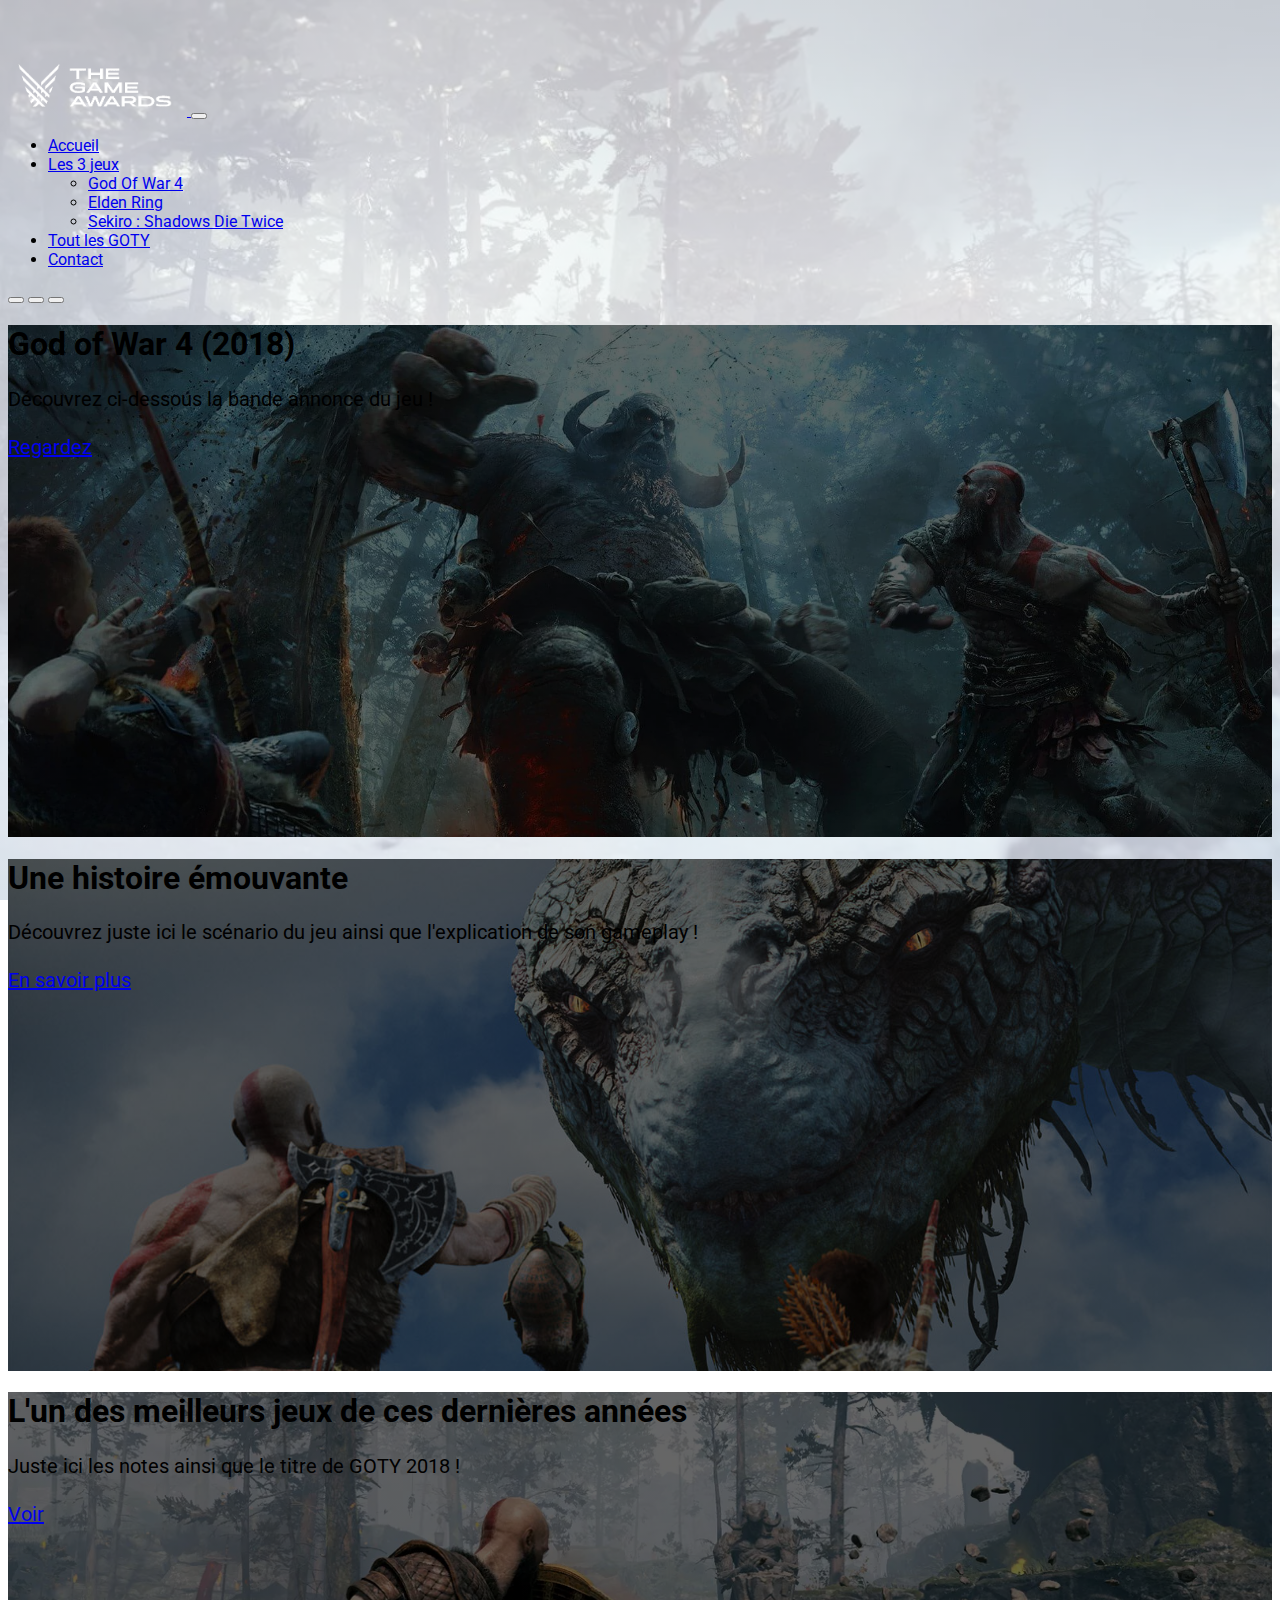
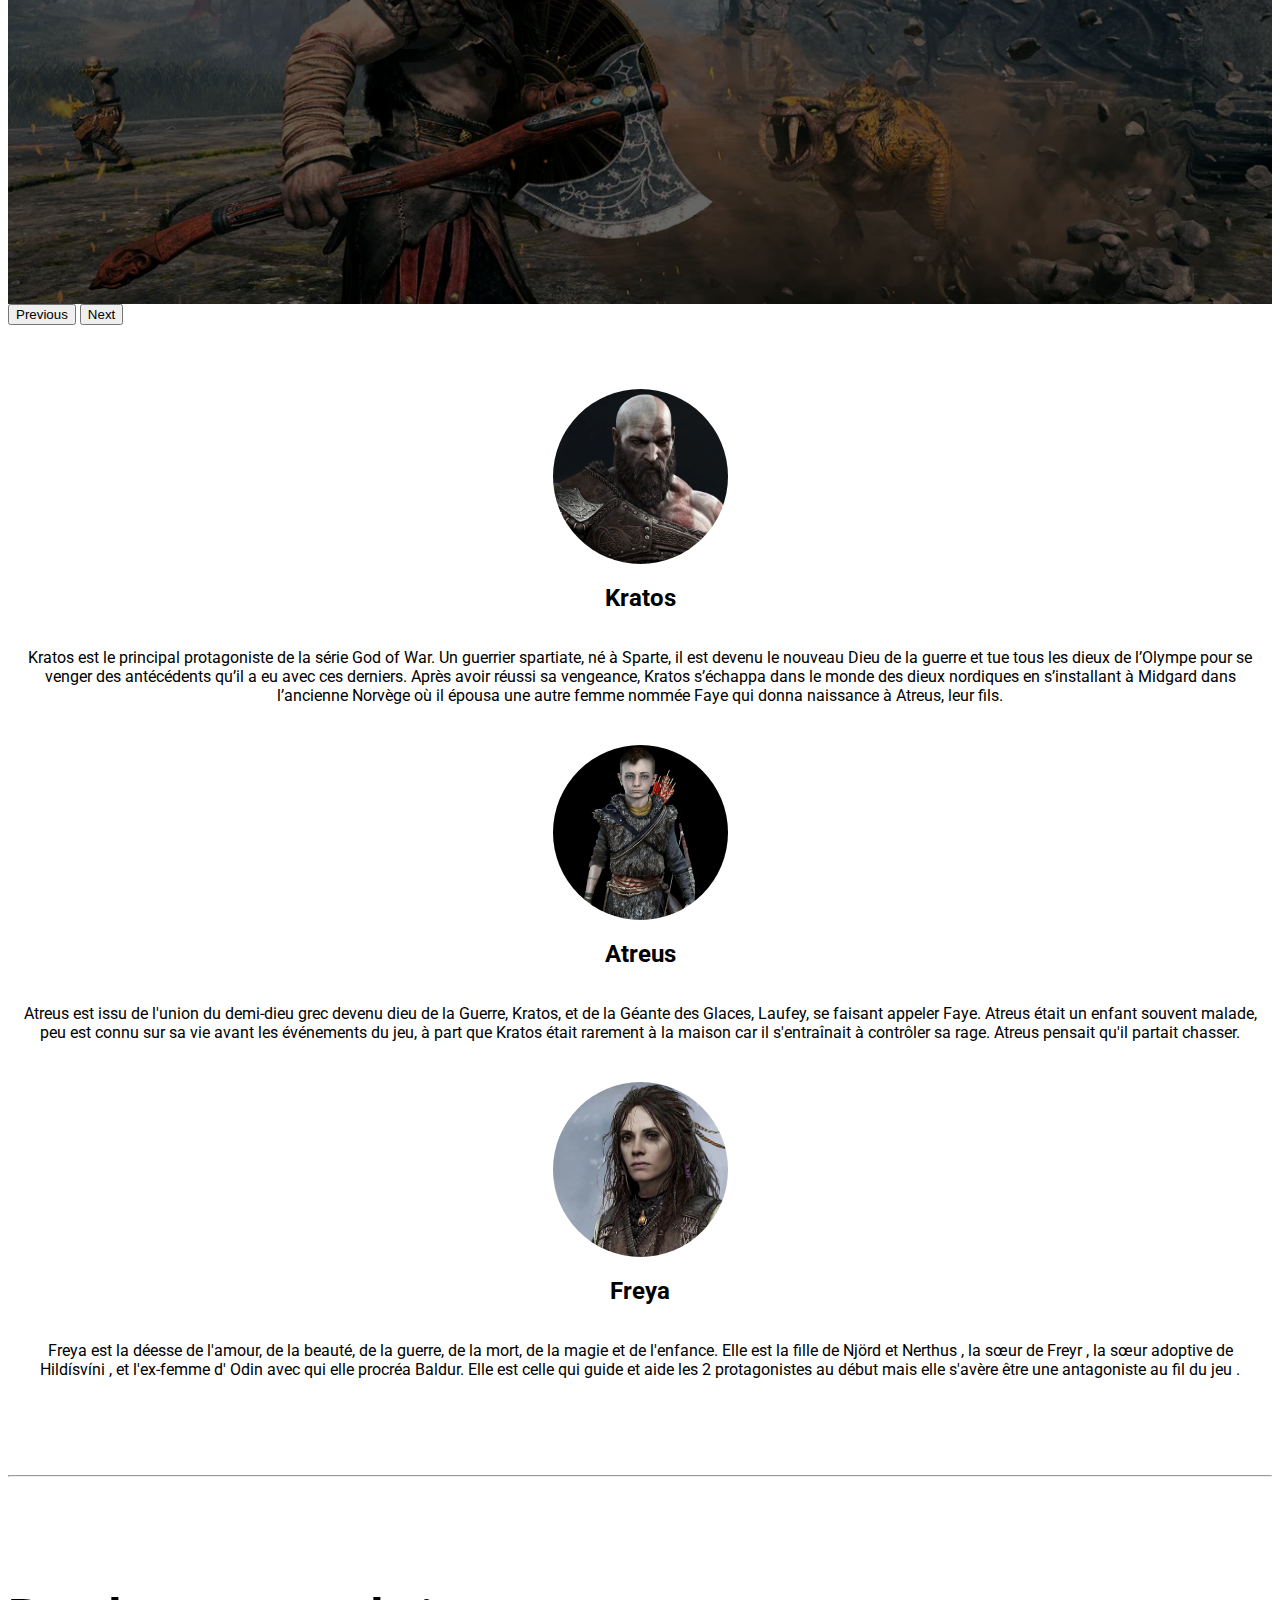
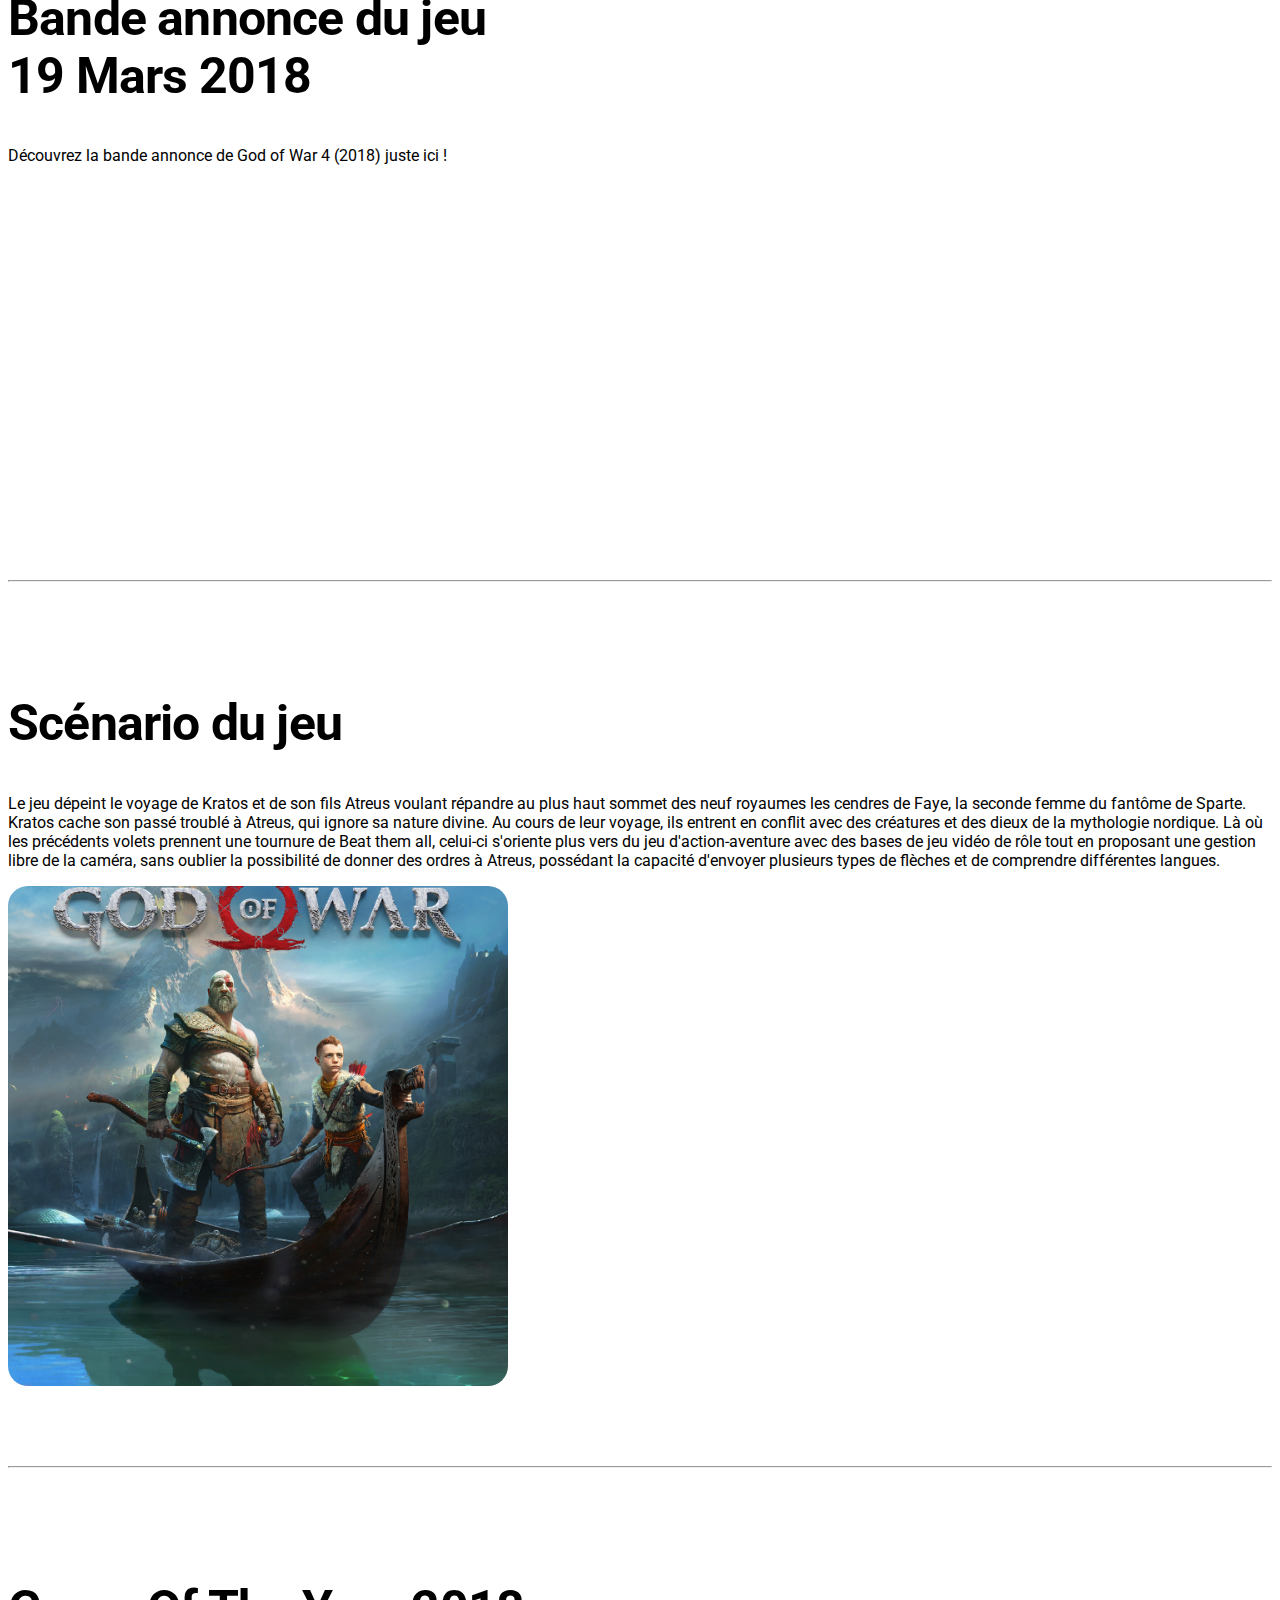
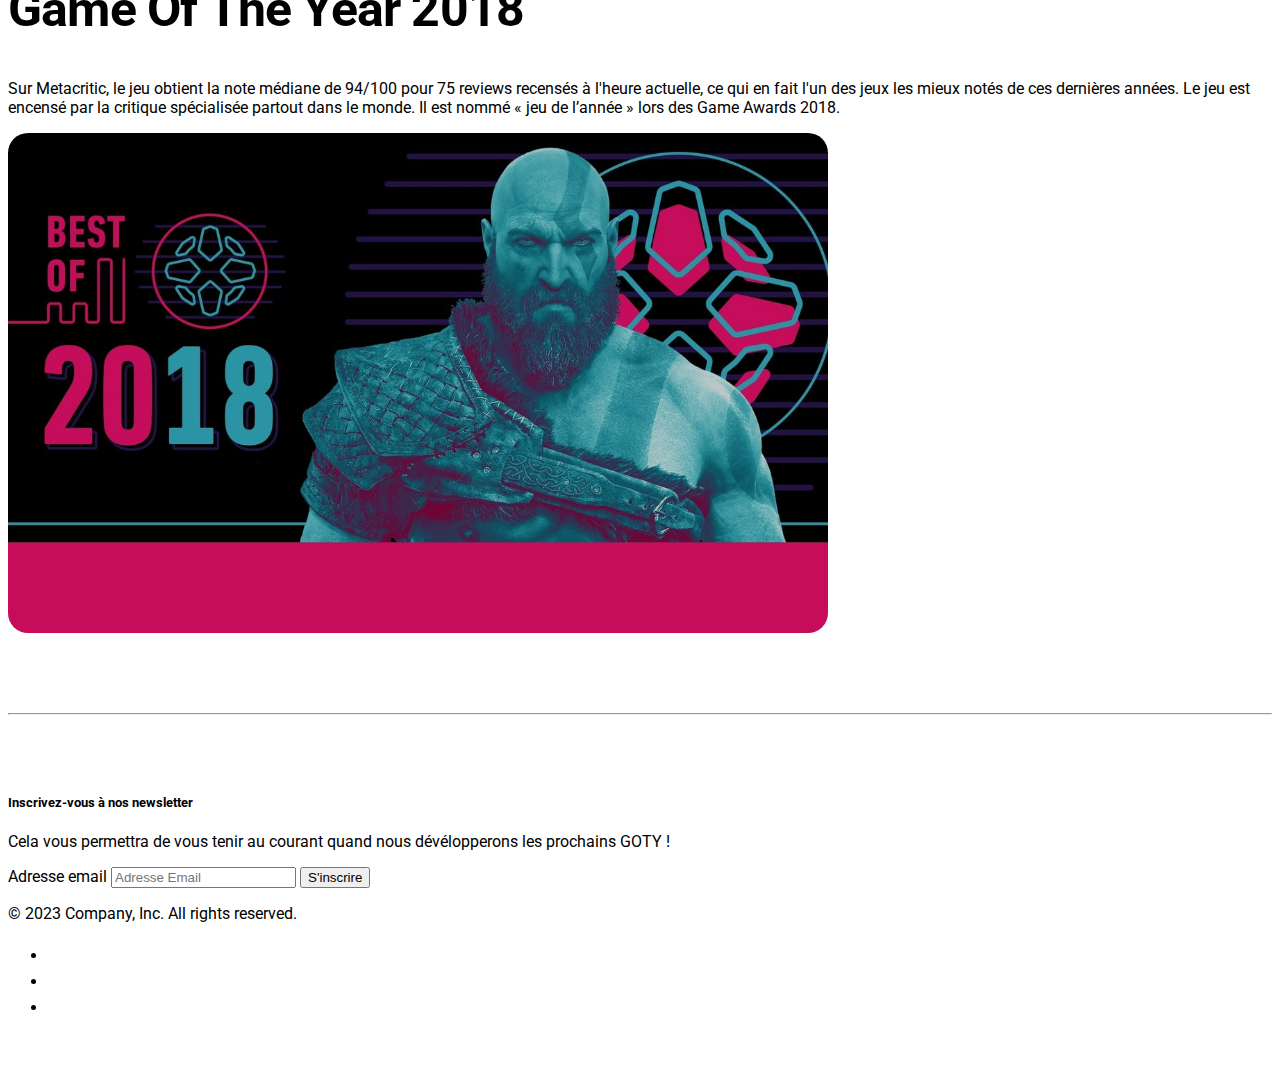
<file: gow.html>
<!doctype html>
<html lang="fr">

<head>
    <link rel="preconnect" href="https://fonts.googleapis.com">
    <link rel="preconnect" href="https://fonts.gstatic.com" crossorigin>
    <link href="https://fonts.googleapis.com/css2?family=Roboto&display=swap" rel="stylesheet">
    <meta charset="utf-8">
    <meta name="viewport" content="width=device-width, initial-scale=1">
    <meta name="description" content="">
    <title>God Of War 4</title>

    <link href="https://cdn.jsdelivr.net/npm/bootstrap@5.3.0-alpha3/dist/css/bootstrap.min.css" rel="stylesheet"
        integrity="sha384-KK94CHFLLe+nY2dmCWGMq91rCGa5gtU4mk92HdvYe+M/SXH301p5ILy+dN9+nJOZ" crossorigin="anonymous">

    <link href="css/gow.css" rel="stylesheet">
</head>

<body>
    <nav class="navbar navbar-expand-lg navbar-dark bg-dark fixed-top w-100" aria-label="Eighth navbar example">
        <div class="container">
            <a href="/" class="navbar-brand">
                <img class="logo" src="img/navbar.png"
                    alt="Logo The Game Awards qui répresente le logo du site sur la navbar ">
            </a>
            <button class="navbar-toggler" type="button" data-bs-toggle="collapse" data-bs-target="#navbarsExample07"
                aria-controls="navbarsExample07" aria-expanded="false" aria-label="Toggle navigation">
                <span class="navbar-toggler-icon"></span>
            </button>

            <div class="collapse navbar-collapse" id="navbarsExample07">
                <ul class="navbar-nav me-auto mb-2 mb-lg-0">
                    <li class="nav-item">
                        <a class="nav-link active" aria-current="page" href="index.html">Accueil</a>
                    </li>
                    <li class="nav-item dropdown">
                        <a class="nav-link dropdown-toggle" href="#" data-bs-toggle="dropdown" aria-expanded="false">
                            Les 3 jeux</a>
                        <ul class="dropdown-menu dropdown-menu-dark">
                            <li><a class="dropdown-item" href="gow.html">God Of War 4</a></li>
                            <li><a class="dropdown-item" href="elden.html">Elden Ring</a></li>
                            <li><a class="dropdown-item" href="sekiro.html">Sekiro : Shadows Die Twice</a></li>
                        </ul>
                    </li>
                    <li class="nav-item">
                        <a class="nav-link" href="autre.html">Tout les GOTY</a>
                    </li>
                    <li class="nav-item">
                        <a class="nav-link" href="index.html#contact">Contact</a>
                    </li>
                </ul>
            </div>
        </div>
    </nav>

    <main>
        <div id="myCarousel" class="carousel slide" data-bs-ride="carousel">
            <div class="carousel-indicators">
                <button type="button" data-bs-target="#myCarousel" data-bs-slide-to="0" class="active"
                    aria-current="true" aria-label="Slide 1"></button>
                <button type="button" data-bs-target="#myCarousel" data-bs-slide-to="1" aria-label="Slide 2"></button>
                <button type="button" data-bs-target="#myCarousel" data-bs-slide-to="2" aria-label="Slide 3"></button>
            </div>
            <div class="carousel-inner">
                <div class="carousel-item active">
                    <div class="container">
                        <div class="carousel-caption text-start">
                            <h1>God of War 4 (2018)</h1>
                            <p>Découvrez ci-dessous la bande annonce du jeu !</p>
                            <p><a class="btn btn-lg btn-primary" href="#firstsection">Regardez</a></p>
                        </div>
                    </div>
                </div>
                <div class="carousel-item">
                    <div class="container">
                        <div class="carousel-caption">
                            <h1>Une histoire émouvante </h1>
                            <p>Découvrez juste ici le scénario du jeu ainsi que l'explication de son gameplay ! </p>
                            <p><a class="btn btn-lg btn-primary" href="#secondsection">En savoir plus</a></p>
                        </div>
                    </div>
                </div>
                <div class="carousel-item">
                    <div class="container">
                        <div class="carousel-caption text-end">
                            <h1>L'un des meilleurs jeux de ces dernières années</h1>
                            <p>Juste ici les notes ainsi que le titre de GOTY 2018 !</p>
                            <p><a class="btn btn-lg btn-primary" href="#thirdsection">Voir</a></p>
                        </div>
                    </div>
                </div>
            </div>
            <button class="carousel-control-prev" type="button" data-bs-target="#myCarousel" data-bs-slide="prev">
                <span class="carousel-control-prev-icon" aria-hidden="true"></span>
                <span class="visually-hidden">Previous</span>
            </button>
            <button class="carousel-control-next" type="button" data-bs-target="#myCarousel" data-bs-slide="next">
                <span class="carousel-control-next-icon" aria-hidden="true"></span>
                <span class="visually-hidden">Next</span>
            </button>
        </div>

        <div class="container marketing">
            <div class="row">
                <div class="col-lg-4 marketing-item">
                    <div class="marketing-item-image"></div>
                    <h2 class="fw-normal">Kratos</h2>
                    <p>Kratos est le principal protagoniste de la série God of War. Un guerrier spartiate, né à Sparte,
                        il est devenu le nouveau Dieu de la guerre et tue tous les dieux de l’Olympe pour se venger des
                        antécédents qu’il a eu avec ces derniers. Après avoir réussi sa vengeance, Kratos s’échappa dans
                        le monde des dieux nordiques en s’installant à Midgard dans l’ancienne Norvège où il épousa une
                        autre femme nommée Faye qui donna naissance à Atreus, leur fils.
                    </p>
                </div>
                <div class="col-lg-4 marketing-item">
                    <div class="marketing-item-image"></div>
                    <h2 class="fw-normal">Atreus</h2>
                    <p> Atreus est issu de l'union du demi-dieu grec devenu dieu de la Guerre, Kratos, et de la Géante
                        des Glaces, Laufey, se faisant appeler Faye.
                        Atreus était un enfant souvent malade, peu est connu sur sa vie avant les événements du jeu, à
                        part que Kratos était rarement à la maison car il s'entraînait à contrôler sa rage. Atreus
                        pensait qu'il partait chasser.
                    </p>
                </div>
                <div class="col-lg-4 marketing-item">
                    <div class="marketing-item-image"></div>
                    <h2 class="fw-normal">Freya</h2>
                    <p>Freya est la déesse de l'amour, de la beauté, de la guerre, de la mort, de la magie et de
                        l'enfance. Elle est la fille de Njörd et Nerthus , la sœur de Freyr , la sœur adoptive de
                        Hildísvíni , et l'ex-femme d' Odin avec qui elle procréa Baldur. Elle est celle qui guide et
                        aide les 2 protagonistes au début mais elle s'avère être une antagoniste au fil du jeu .
                    </p>
                </div>
            </div>
            <hr class="featurette-divider" id="firstsection">
            <div class="row featurette ">
                <div class="col-md-7">
                    <h2 class="featurette-heading fw-normal lh-1 text-center">Bande annonce du jeu <br>19 Mars 2018
                    </h2>
                    <p class="lead text-center">Découvrez la bande annonce de God of War 4 (2018) juste ici ! </p>
                </div>
                <div class="col-md-5">
                    <iframe width="500" height="315" src="https://www.youtube.com/embed/rClXqZD2Xrs"
                        title="YouTube video player" frameborder="0"
                        allow="accelerometer; autoplay; clipboard-write; encrypted-media; gyroscope; picture-in-picture; web-share"
                        allowfullscreen></iframe>
                </div>
            </div>

            <hr class="featurette-divider" id="secondsection">

            <div class="row featurette-2">
                <div class="col-md-7 order-md-2">
                    <h2 class="featurette-heading fw-normal lh-1 text-center">Scénario du jeu
                    </h2>
                    <p class="lead text-center">Le jeu dépeint le voyage de Kratos et de son fils Atreus voulant
                        répandre au plus haut sommet des neuf royaumes les cendres de Faye, la seconde femme du fantôme
                        de Sparte. Kratos cache son passé troublé à Atreus, qui ignore sa nature divine. Au cours de
                        leur voyage, ils entrent en conflit avec des créatures et des dieux de la mythologie nordique.
                        Là où les précédents volets prennent une tournure de Beat them all, celui-ci s'oriente plus vers
                        du jeu d'action-aventure avec des bases de jeu vidéo de rôle tout en proposant une gestion libre
                        de la caméra, sans oublier la possibilité de donner des ordres à Atreus, possédant la capacité
                        d'envoyer plusieurs types de flèches et de comprendre différentes langues.
                    </p>
                </div>
                <div class="col-md-5 order-md-1">
                    <div class="featurette-image"></div>
                </div>
            </div>

            <hr class="featurette-divider " id="thirdsection">

            <div class="row featurette-3">
                <div class="col-md-4">
                    <h2 class="featurette-heading fw-normal lh-1 text-center">Game Of The Year 2018
                    </h2>
                    <p class="lead text-center">Sur Metacritic, le jeu obtient la note médiane de 94/100 pour 75 reviews
                        recensés à l'heure actuelle, ce qui en fait l'un des jeux les mieux notés de ces dernières
                        années.
                        Le jeu est encensé par la critique spécialisée partout dans le monde. Il est nommé « jeu de
                        l’année » lors des Game Awards 2018.</p>
                </div>
                <div class="col-md-8">
                    <div class="featurette-image"></div>
                </div>
            </div>

            <hr class="featurette-divider">

            <div class="container">
                <footer class="py-5">
                    <div class="row">
                        <div class="col-md-5 offset-md-1 mb-3">
                            <form>
                                <h5>Inscrivez-vous à nos newsletter</h5>
                                <p>Cela vous permettra de vous tenir au courant quand nous dévélopperons les prochains
                                    GOTY !</p>
                                <div class="d-flex flex-column flex-sm-row w-100 gap-2">
                                    <label for="newsletter1" class="visually-hidden">Adresse email</label>
                                    <input id="newsletter1" type="text" class="form-control"
                                        placeholder="Adresse Email">
                                    <button class="btn btn-primary" type="button">S'inscrire</button>
                                </div>
                            </form>
                        </div>
                    </div>

                    <div class="d-flex flex-column flex-sm-row justify-content-between py-4 my-4 border-top">
                        <p>&copy; 2023 Company, Inc. All rights reserved.</p>
                        <ul class="list-unstyled d-flex">
                            <li class="ms-3"><a class="link-body-emphasis" href="#"><svg class="bi" width="24"
                                        height="24">
                                        <use xlink:href="#twitter" />
                                    </svg></a></li>
                            <li class="ms-3"><a class="link-body-emphasis" href="#"><svg class="bi" width="24"
                                        height="24">
                                        <use xlink:href="#instagram" />
                                    </svg></a></li>
                            <li class="ms-3"><a class="link-body-emphasis" href="#"><svg class="bi" width="24"
                                        height="24">
                                        <use xlink:href="#facebook" />
                                    </svg></a></li>
                        </ul>
                    </div>
                </footer>
            </div>


            <script src="https://cdn.jsdelivr.net/npm/bootstrap@5.3.0-alpha3/dist/js/bootstrap.bundle.min.js"
                integrity="sha384-ENjdO4Dr2bkBIFxQpeoTz1HIcje39Wm4jDKdf19U8gI4ddQ3GYNS7NTKfAdVQSZe"
                crossorigin="anonymous">
                </script>

</body>

</html>
</file>
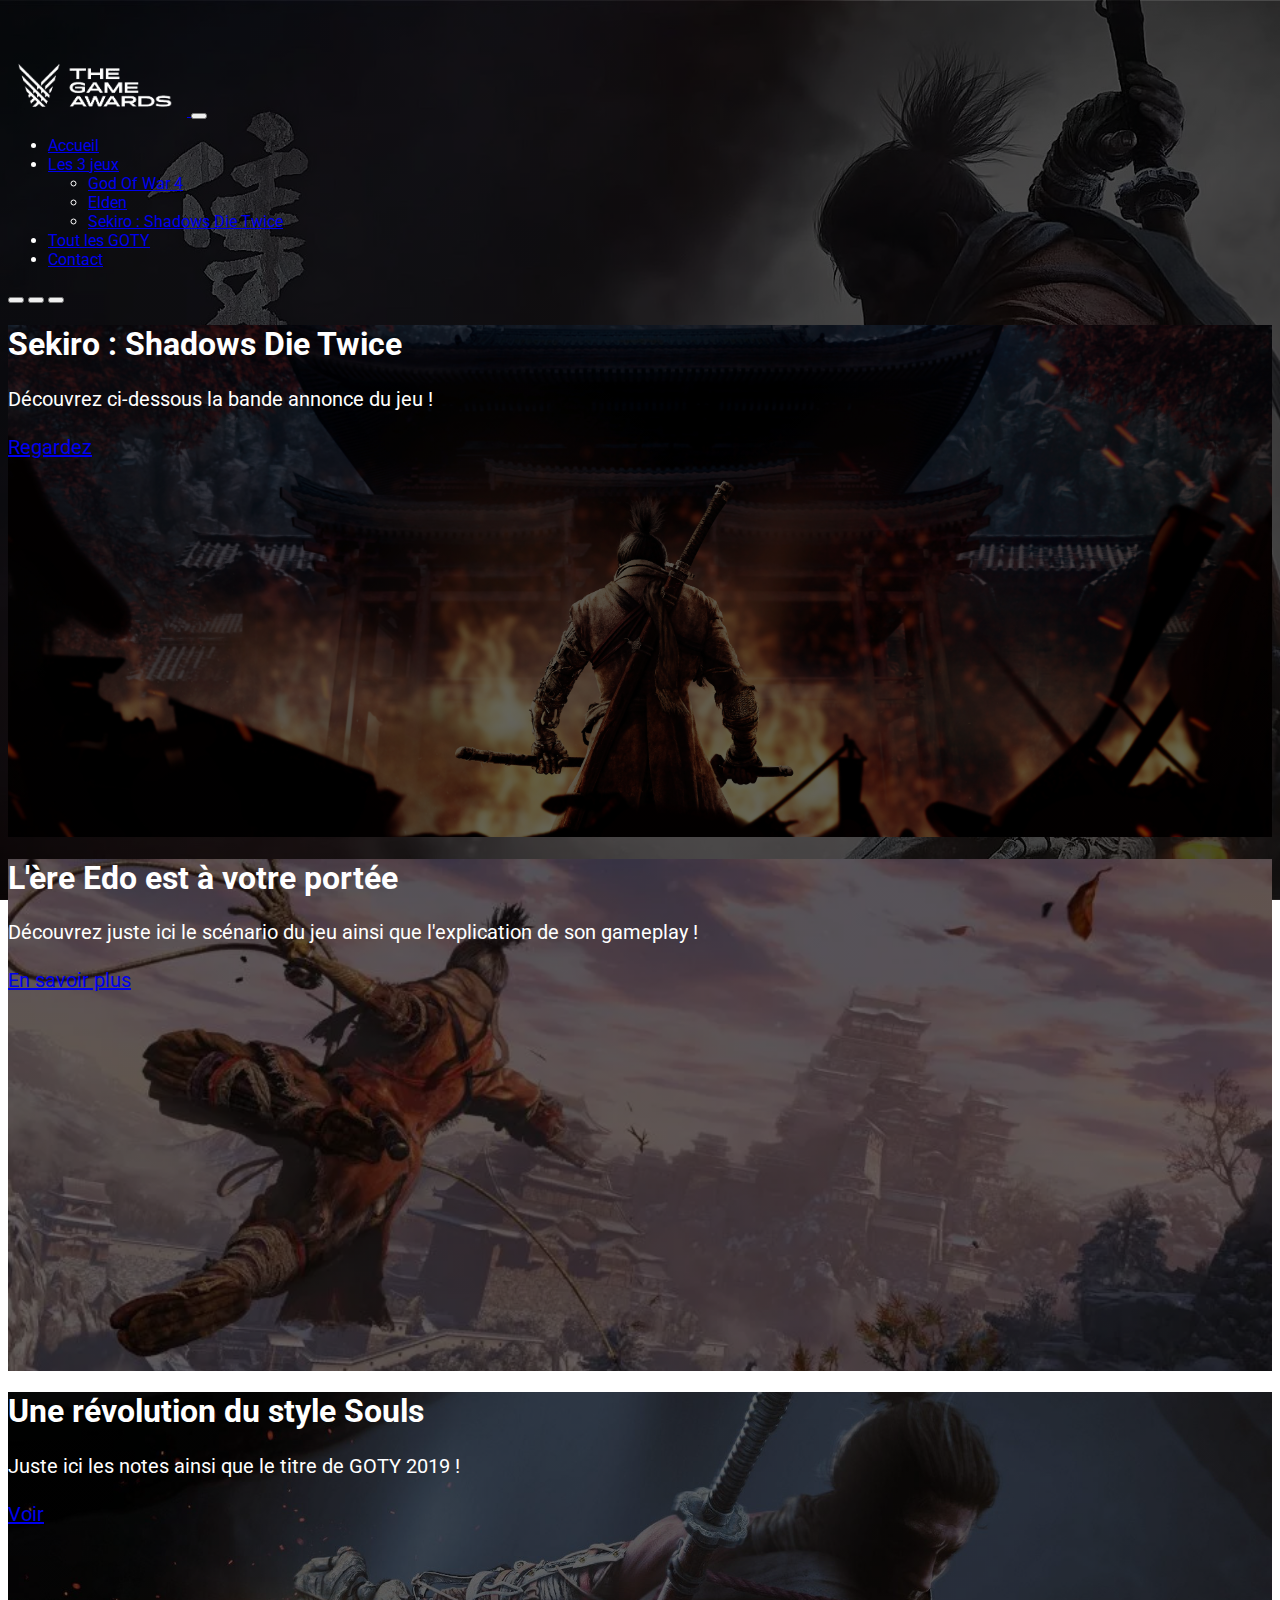
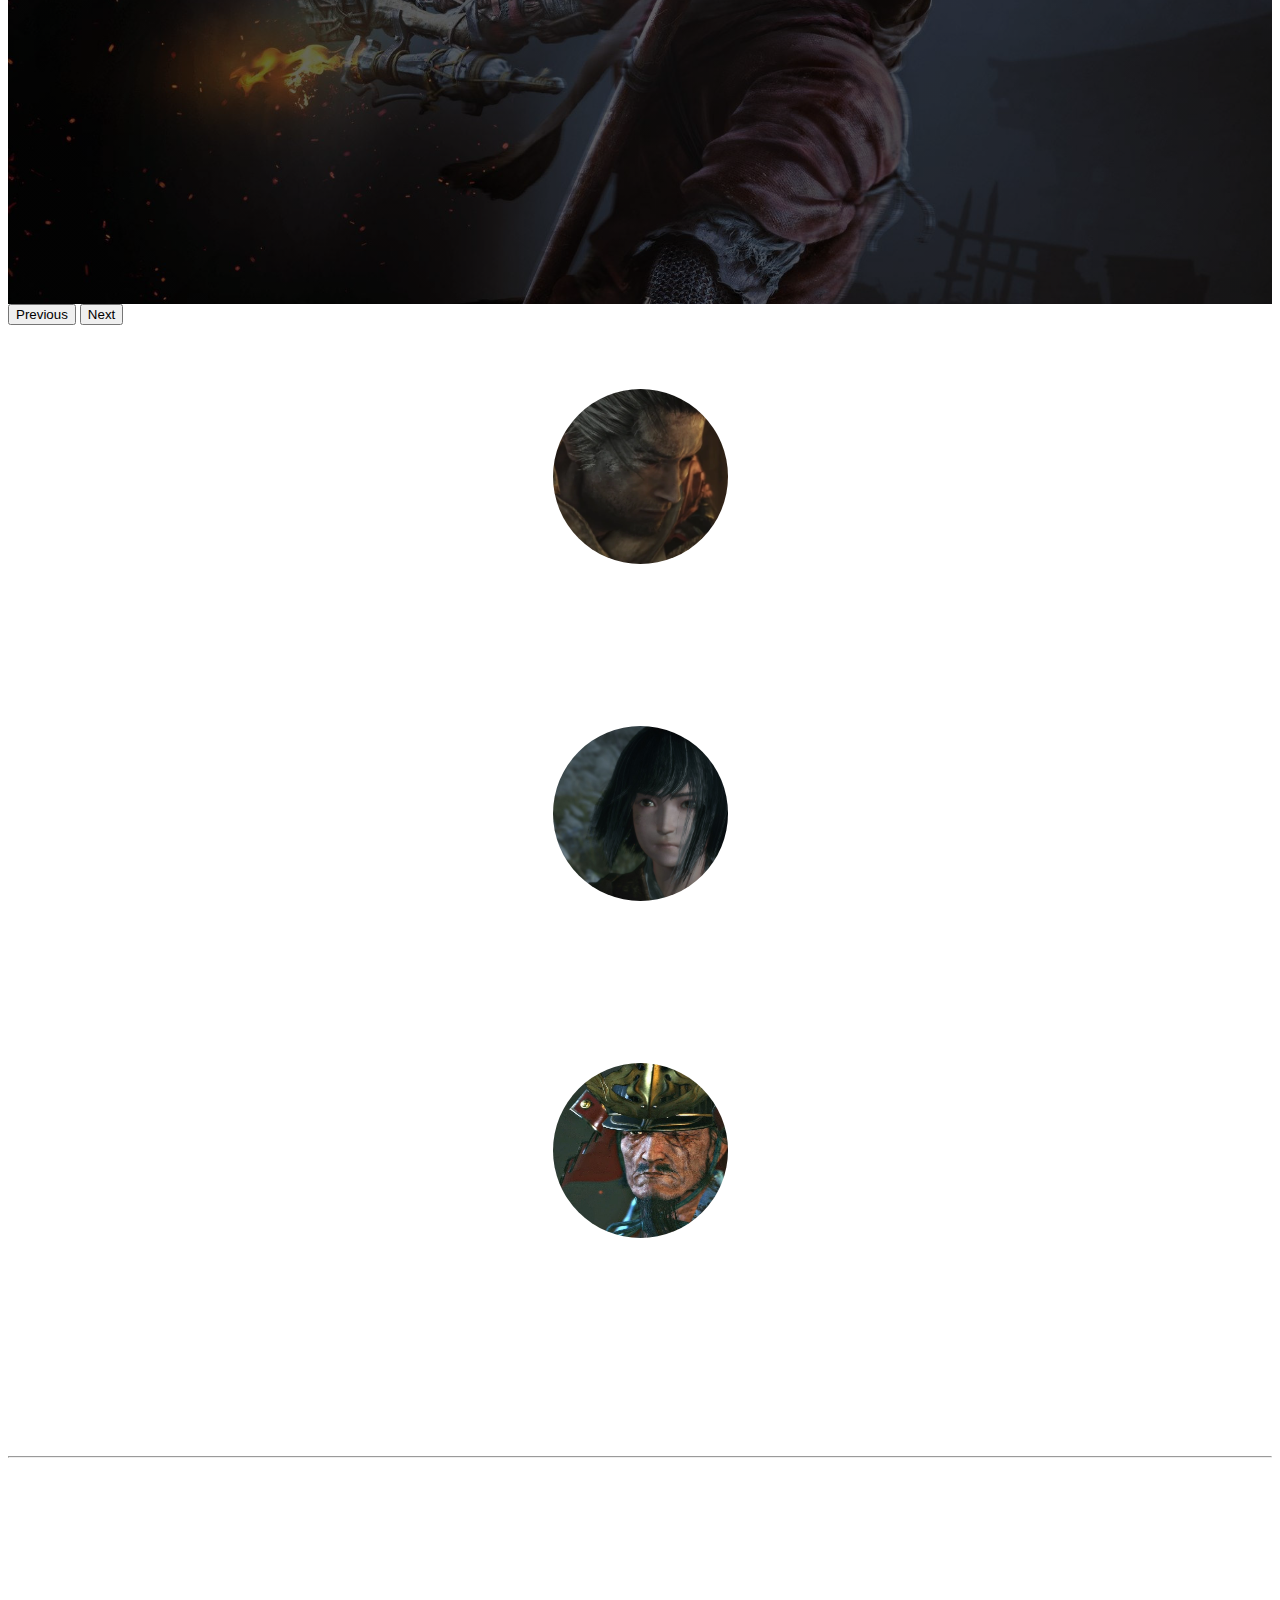
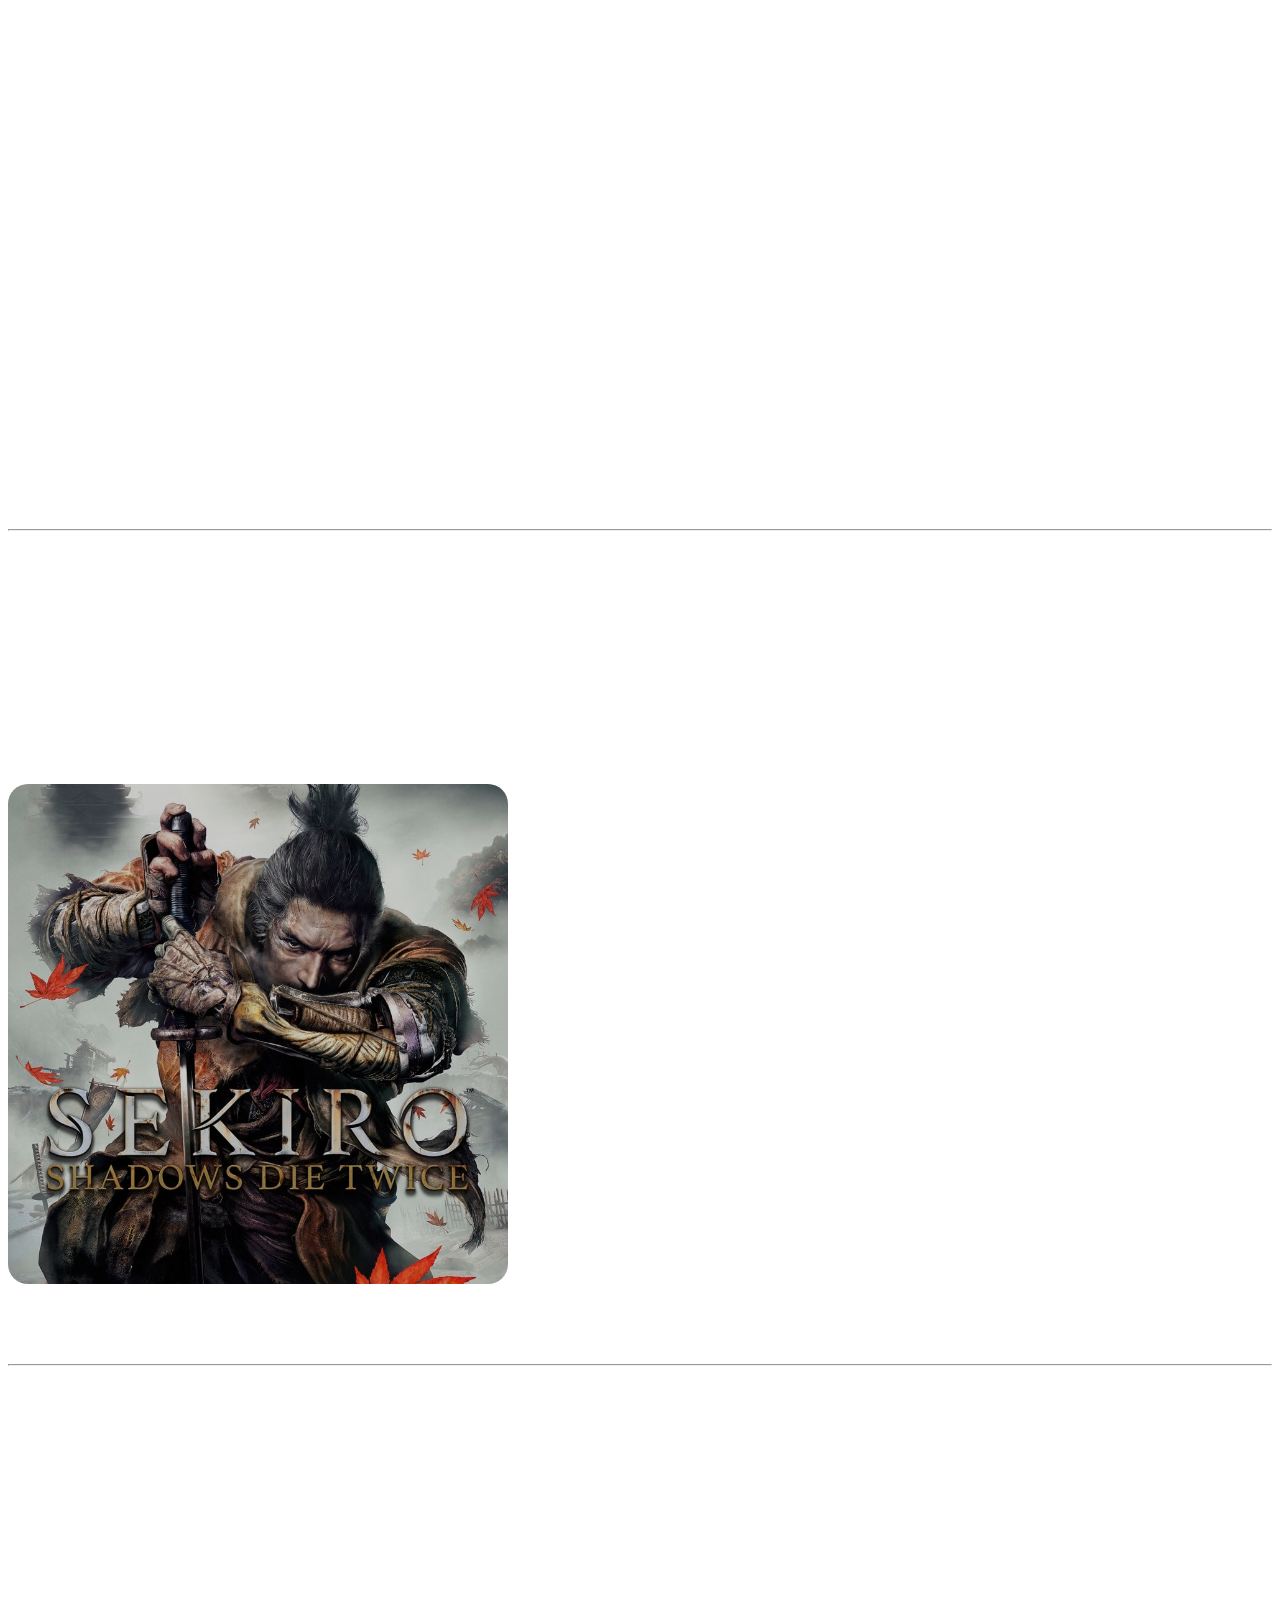
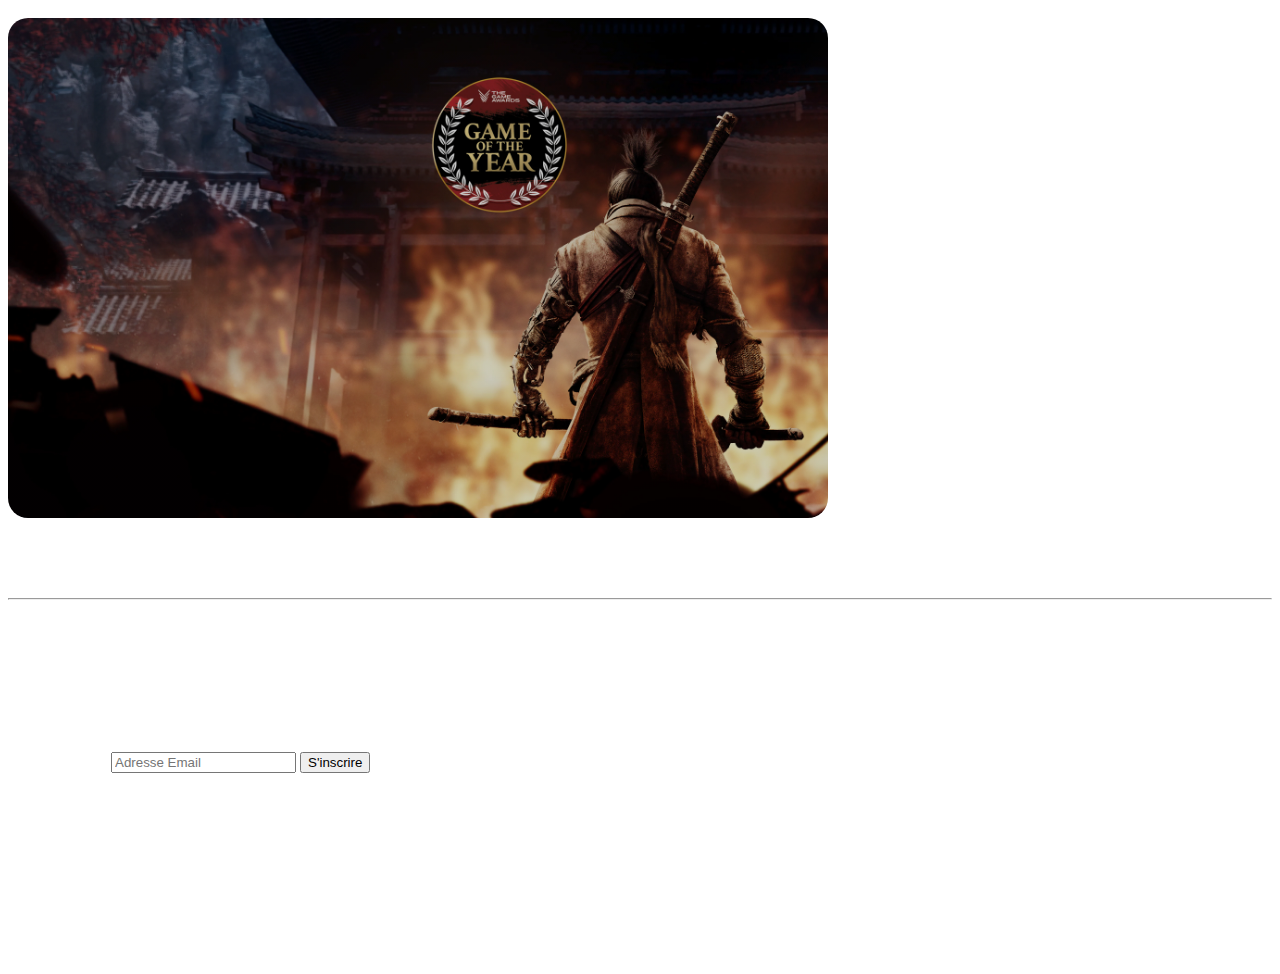
<file: sekiro.html>
<!doctype html>
<html lang="fr">

<head>
    <link rel="preconnect" href="https://fonts.googleapis.com">
    <link rel="preconnect" href="https://fonts.gstatic.com" crossorigin>
    <link href="https://fonts.googleapis.com/css2?family=Roboto&display=swap" rel="stylesheet">
    <meta charset="utf-8">
    <meta name="viewport" content="width=device-width, initial-scale=1">
    <meta name="description" content="">
    <title>Sekiro</title>

    <link href="https://cdn.jsdelivr.net/npm/bootstrap@5.3.0-alpha3/dist/css/bootstrap.min.css" rel="stylesheet"
        integrity="sha384-KK94CHFLLe+nY2dmCWGMq91rCGa5gtU4mk92HdvYe+M/SXH301p5ILy+dN9+nJOZ" crossorigin="anonymous">

    <link href="css/sekiro.css" rel="stylesheet">
</head>

<body>
    <nav class="navbar navbar-expand-lg navbar-dark bg-dark fixed-top w-100" aria-label="Eighth navbar example">
        <div class="container">
            <a href="/" class="navbar-brand">
                <img class="logo" src="img/navbar.png"
                    alt="Logo The Game Awards qui répresente le logo du site sur la navbar ">
            </a>
            <button class="navbar-toggler" type="button" data-bs-toggle="collapse" data-bs-target="#navbarsExample07"
                aria-controls="navbarsExample07" aria-expanded="false" aria-label="Toggle navigation">
                <span class="navbar-toggler-icon"></span>
            </button>

            <div class="collapse navbar-collapse" id="navbarsExample07">
                <ul class="navbar-nav me-auto mb-2 mb-lg-0">
                    <li class="nav-item">
                        <a class="nav-link active" aria-current="page" href="index.html">Accueil</a>
                    </li>
                    <li class="nav-item dropdown">
                        <a class="nav-link dropdown-toggle" href="#" data-bs-toggle="dropdown" aria-expanded="false">
                            Les 3 jeux</a>
                        <ul class="dropdown-menu dropdown-menu-dark">
                            <li><a class="dropdown-item" href="gow.html">God Of War 4</a></li>
                            <li><a class="dropdown-item" href="elden.html">Elden</a></li>
                            <li><a class="dropdown-item" href="sekiro.html">Sekiro : Shadows Die Twice</a></li>
                        </ul>
                    </li>
                    <li class="nav-item">
                        <a class="nav-link" href="autre.html">Tout les GOTY</a>
                    </li>
                    <li class="nav-item">
                        <a class="nav-link" href="index.html#contact">Contact</a>
                    </li>
                </ul>
            </div>
        </div>
    </nav>

    <main>
        <div id="myCarousel" class="carousel slide" data-bs-ride="carousel">
            <div class="carousel-indicators">
                <button type="button" data-bs-target="#myCarousel" data-bs-slide-to="0" class="active"
                    aria-current="true" aria-label="Slide 1"></button>
                <button type="button" data-bs-target="#myCarousel" data-bs-slide-to="1" aria-label="Slide 2"></button>
                <button type="button" data-bs-target="#myCarousel" data-bs-slide-to="2" aria-label="Slide 3"></button>
            </div>
            <div class="carousel-inner">
                <div class="carousel-item active">
                    <div class="container">
                        <div class="carousel-caption text-start">
                            <h1>Sekiro : Shadows Die Twice</h1>
                            <p>Découvrez ci-dessous la bande annonce du jeu !</p>
                            <p><a class="btn btn-lg btn-primary" href="#firstsection">Regardez</a></p>
                        </div>
                    </div>
                </div>
                <div class="carousel-item">
                    <div class="container">
                        <div class="carousel-caption">
                            <h1>L'ère Edo est à votre portée</h1>
                            <p>Découvrez juste ici le scénario du jeu ainsi que l'explication de son gameplay ! </p>
                            <p><a class="btn btn-lg btn-primary" href="#secondsection">En savoir plus</a></p>
                        </div>
                    </div>
                </div>
                <div class="carousel-item">
                    <div class="container">
                        <div class="carousel-caption text-end">
                            <h1>Une révolution du style Souls</h1>
                            <p>Juste ici les notes ainsi que le titre de GOTY 2019 !</p>
                            <p><a class="btn btn-lg btn-primary" href="#thirdsection">Voir</a></p>
                        </div>
                    </div>
                </div>
            </div>
            <button class="carousel-control-prev" type="button" data-bs-target="#myCarousel" data-bs-slide="prev">
                <span class="carousel-control-prev-icon" aria-hidden="true"></span>
                <span class="visually-hidden">Previous</span>
            </button>
            <button class="carousel-control-next" type="button" data-bs-target="#myCarousel" data-bs-slide="next">
                <span class="carousel-control-next-icon" aria-hidden="true"></span>
                <span class="visually-hidden">Next</span>
            </button>
        </div>

        <div class="container marketing">
            <div class="row">
                <div class="col-lg-4 marketing-item">
                    <div class="marketing-item-image"></div>
                    <h2 class="fw-normal">Loup</h2>
                    <p>Loup, est un combattant émérite chargé de la protection de Kuro, est vaincu par Genichiro (
                        petit-fils d’Isshin Ashina ), qui voulait se servir du sang divin de Kuro , et perd son bras
                        gauche au cours de leur duel. Le joueur contrôle Loup, un shinobi armé d'un katana et d'un bras
                        prothétique modifiable au cours du jeu.

                    </p>
                </div>
                <div class="col-lg-4 marketing-item">
                    <div class="marketing-item-image"></div>
                    <h2 class="fw-normal">Kuro</h2>
                    <p> Ce jeune prince est un descendant d'une lignée ancienne. Comme les ninjas, il est seul au monde.
                        Contrairement aux enfants de son âge, il est calme, courageux et donne une impression naturelle
                        de dignité. En raison de sa lignée, il est capturé par le chef du clan Ashina. Il ne peut pas
                        saigner à cause de l'héritage du Dragon.

                    </p>
                </div>
                <div class="col-lg-4 marketing-item">
                    <div class="marketing-item-image"></div>
                    <h2 class="fw-normal">Isshin Ashina</h2>
                    <p> Isshin Ashina était un épéiste légendaire, qui a atteint le titre de "Kensei", un guerrier
                        japonais honorable connu pour sa maîtrise de l'épée.Il est le fondateur du clan Ashina et le
                        grand-père du commandant actuel.Il est le boss de fin du jeu et considéré comme le plus dur .

                    </p>
                </div>
            </div>

            <hr class="featurette-divider" id="firstsection">

            <div class="row featurette">
                <div class="col-md-7">
                    <h2 class="featurette-heading fw-normal lh-1 text-center">Bande annonce du jeu <br> 11 Mars 2019
                    </h2>
                    <p class="lead text-center">Découvrez la bande annonce de Sekiro : Shadows Die Twice juste ici !
                    </p>
                </div>
                <div class="col-md-5">
                    <iframe width="500" height="315" src="https://www.youtube.com/embed/rXMX4YJ7Lks"
                        title="YouTube video player" frameborder="0"
                        allow="accelerometer; autoplay; clipboard-write; encrypted-media; gyroscope; picture-in-picture; web-share"
                        allowfullscreen></iframe>
                </div>

                <hr class="featurette-divider" id="secondsection">

                <div class="row featurette-2">
                    <div class="col-md-7 order-md-2">
                        <h2 class="featurette-heading fw-normal lh-1 text-center">Scénario du jeu
                        </h2>
                        <p class="lead text-center">Le jeu se déroule dans un Japon médiéval-fantastique durant l'époque
                            Sengoku. Il est inspiré de la trilogie Dark Souls, Demon's Souls ou encore Bloodborne de par
                            le gameplay et les mécaniques de combats.Le joueur contrôle Loup, un shinobi armé d'un
                            katana et d'un bras prothétique modifiable au cours du jeu. Contrairement à la trilogie Dark
                            Souls ou à Bloodborne, Sekiro est entièrement centré autour d'un mode un joueur, sans
                            éditeur de personnage et introduit des arbres de compétences.
                        </p>
                    </div>
                    <div class="col-md-5 order-md-1">
                        <div class="featurette-image"></div>
                    </div>
                </div>

                <hr class="featurette-divider" id="thirdsection">

                <div class="row featurette-3">
                    <div class="col-md-4">
                        <h2 class="featurette-heading fw-normal lh-1 text-center">Game Of The Year 2019
                        </h2>
                        <p class="lead text-center">En réunissant les différents scores répertoriés sur Metacritic à
                            partir des trois plateformes que sont la PlayStation 4, la Xbox One et le PC, on obient une
                            très belle moyenne de 91/100 : un résultat plus qu'évocateur et qui devrait sans mal vous
                            inciter à glisser la galette dans votre machine aussi vite que possible.
                            Il reçoit un très bon accueil critique et diverses récompenses, étant notamment nommé jeu de
                            l'année aux Game Awards et aux Steam Awards 2019.
                        </p>
                    </div>
                    <div class="col-md-8">
                        <div class="featurette-image"></div>
                    </div>
                </div>

                <hr class="featurette-divider">
                <div class="container">
                    <footer class="py-5">
                        <div class="row">
                            <div class="col-md-5 offset-md-1 mb-3">
                                <form>
                                    <h5>Inscrivez-vous à nos newsletter</h5>
                                    <p>Cela vous permettra de vous tenir au courant quand nous dévélopperons les
                                        prochains GOTY !</p>
                                    <div class="d-flex flex-column flex-sm-row w-100 gap-2">
                                        <label for="newsletter1" class="visually-hidden">Adresse email</label>
                                        <input id="newsletter1" type="text" class="form-control"
                                            placeholder="Adresse Email">
                                        <button class="btn btn-primary" type="button">S'inscrire</button>
                                    </div>
                                </form>
                            </div>
                        </div>

                        <div class="d-flex flex-column flex-sm-row justify-content-between py-4 my-4 border-top">
                            <p>&copy; 2023 Company, Inc. All rights reserved.</p>
                            <ul class="list-unstyled d-flex">
                                <li class="ms-3"><a class="link-body-emphasis" href="#"><svg class="bi" width="24"
                                            height="24">
                                            <use xlink:href="#twitter" />
                                        </svg></a></li>
                                <li class="ms-3"><a class="link-body-emphasis" href="#"><svg class="bi" width="24"
                                            height="24">
                                            <use xlink:href="#instagram" />
                                        </svg></a></li>
                                <li class="ms-3"><a class="link-body-emphasis" href="#"><svg class="bi" width="24"
                                            height="24">
                                            <use xlink:href="#facebook" />
                                        </svg></a></li>
                            </ul>
                        </div>
                    </footer>
                </div>


                <script src="https://cdn.jsdelivr.net/npm/bootstrap@5.3.0-alpha3/dist/js/bootstrap.bundle.min.js"
                    integrity="sha384-ENjdO4Dr2bkBIFxQpeoTz1HIcje39Wm4jDKdf19U8gI4ddQ3GYNS7NTKfAdVQSZe"
                    crossorigin="anonymous">
                    </script>

</body>

</html>
</file>
<file: css/accueil.css>
.btn-light,
.btn-light:hover,
.btn-light:focus {
  color: #333;
  text-shadow: none; 
}

body {
  text-shadow: 0 .05rem .1rem rgba(0, 0, 0, .5);
  box-shadow: inset 0 0 5rem rgba(0, 0, 0, .5);
  background-image: linear-gradient(rgba(0, 0, 0, 0.6), rgba(0, 0, 0, 0.6)), url("../img/gameaward.jpg");
  background-repeat: no-repeat;
  background-size: cover;
  font-family: 'Roboto', sans-serif;
}

.navbar .logo{
  height: 60px;
}

#cover-container {
  height: 100vh;
}

#panels{
  display: flex;
  height: 100vh;
}

#panels a {
  display: block;
  cursor: pointer;
  height: 100%;
  flex: 1;
  transition: flex 0.3s;
  text-decoration: none;
}

#panels a:hover{
  flex:1.7;
}

#panels a:hover .panel > p{
  opacity: 1;
}

#panels a .panel {
  width: 100%;
  height: 100%;
  background-repeat: no-repeat;
  background-size: cover;
  background-position: center;
  display: flex;
  align-items: center;
  justify-content: center;
}

#panels a .panel > p {
 opacity: 0;
 transition: opacity ease-in-out .3s;
 font-size: 42px;
 font-weight: bold;
 color: white;
}

.gow{
  background-image:url("../img/gow.webp");
}

.gow:hover{
  background-image:linear-gradient(rgba(0, 0, 0, 0.6), rgba(0, 0, 0, 0.6)), url("../img/gow.webp");
}

.elden{
  background-image:url("../img/elden.jpg");
}

.elden:hover{
  background-image:linear-gradient(rgba(0, 0, 0, 0.6), rgba(0, 0, 0, 0.6)), url("../img/elden.jpg");
}

.sekiro{
  background-image:url("../img/sekiro.webp");
}

.sekiro:hover{
  background-image:linear-gradient(rgba(0, 0, 0, 0.6), rgba(0, 0, 0, 0.6)), url("../img/sekiro.webp");
}


#contact {
  height: 30vh;
}
.form-row{
  display: flex;
  flex-wrap: wrap;
  margin-right: -5px;
  margin-left: -5px;
}
</file>
<file: css/autre.css>
body{
    background-image: linear-gradient(rgba(0, 0, 0, 0.6), rgba(0, 0, 0, 0.6)), url("../img/fondnoir.webp");
    background-size: cover;
    background-position: bottom;
    background-repeat: no-repeat;
    font-family: 'Roboto', sans-serif;
}

.navbar .logo{
    height: 60px;
}

.album .row .col .card .card-img-top {
    width: 100%;
    height: 225px;
    object-fit: cover;
    background-position: center;
    background-size: cover;
    background-repeat: no-repeat;
}

.album .row .col:nth-child(1) .card .card-img-top {
    background-image: url(../img/goty2014.jpg);
}

.album .row .col:nth-child(2) .card .card-img-top {
    background-image: url(../img/goty2015.jpg);
}

.album .row .col:nth-child(3) .card .card-img-top {
    background-image: url(../img/overwatch.jpg);
}

.album .row .col:nth-child(4) .card .card-img-top {
    background-image: url(../img/goty2017.jpg);
}

.album .row .col:nth-child(5) .card .card-img-top {
    background-image: url(../img/goty2018.jpg);
}

.album .row .col:nth-child(6) .card .card-img-top {
    background-image: url(../img/goty2019.jpg);
}

.album .row .col:nth-child(7) .card .card-img-top {
    background-image: url(../img/goty2020.jpg);

}

.album .row .col:nth-child(8) .card .card-img-top {
    background-image: url(../img/goty2021.jpg);
}

.album .row .col:nth-child(9) .card .card-img-top {
    background-image: url(../img/albumelden.jpg);
}
</file>
<file: css/elden.css>
body {
  padding-top: 3rem;
  padding-bottom: 3rem;
  color: white;
  background-image: linear-gradient(rgba(0, 0, 0, 0.7), rgba(0, 0, 0, 0.7)), url("../img/fondpageelden.webp");
  background-attachment: fixed;
background-position: center;
background-repeat: no-repeat;
background-size: cover;
font-family: 'Roboto', sans-serif;
}

.navbar .logo{
  height: 60px;
}

.carousel {
  margin-bottom: 4rem;
}

.carousel-caption {
  bottom: 3rem;
  z-index: 10;
}


.carousel-item {
  height: 32rem;
}



.marketing .col-lg-4 {
  margin-bottom: 1.5rem;
  text-align: center;
}

.marketing .col-lg-4 p {
  margin-right: .75rem;
  margin-left: .75rem;
}


.featurette-divider {
  margin: 5rem 0; 
}

.featurette-heading {
  letter-spacing: -.05rem;
}

@media (min-width: 40em) {

  .carousel-caption p {
    margin-bottom: 1.25rem;
    font-size: 1.25rem;
    line-height: 1.4;
  }

  .featurette-heading {
    font-size: 50px;
  }
}

@media (min-width: 62em) {
  .featurette-heading {
    margin-top: 3rem;
  }
}
.bd-placeholder-img {
  font-size: 1.125rem;
  text-anchor: middle;
  -webkit-user-select: none;
  -moz-user-select: none;
  user-select: none;
}

@media (min-width: 768px) {
  .bd-placeholder-img-lg {
      font-size: 3.5rem;
  }
}

.b-example-divider {
  width: 100%;
  height: 3rem;
  background-color: rgba(0, 0, 0, .1);
  border: solid rgba(0, 0, 0, .15);
  border-width: 1px 0;
  box-shadow: inset 0 .5em 1.5em rgba(0, 0, 0, .1), inset 0 .125em .5em rgba(0, 0, 0, .15);
}

.b-example-vr {
  flex-shrink: 0;
  width: 1.5rem;
  height: 100vh;
}

.bi {
  vertical-align: -.125em;
  fill: currentColor;
}

.nav-scroller {
  position: relative;
  z-index: 2;
  height: 2.75rem;
  overflow-y: hidden;
}

.nav-scroller .nav {
  display: flex;
  flex-wrap: nowrap;
  padding-bottom: 1rem;
  margin-top: -1px;
  overflow-x: auto;
  text-align: center;
  white-space: nowrap;
  -webkit-overflow-scrolling: touch;
}

.btn-bd-primary {
  --bd-violet-bg: #712cf9;
  --bd-violet-rgb: 112.520718, 44.062154, 249.437846;

  --bs-btn-font-weight: 600;
  --bs-btn-color: var(--bs-white);
  --bs-btn-bg: var(--bd-violet-bg);
  --bs-btn-border-color: var(--bd-violet-bg);
  --bs-btn-hover-color: var(--bs-white);
  --bs-btn-hover-bg: #6528e0;
  --bs-btn-hover-border-color: #6528e0;
  --bs-btn-focus-shadow-rgb: var(--bd-violet-rgb);
  --bs-btn-active-color: var(--bs-btn-hover-color);
  --bs-btn-active-bg: #5a23c8;
  --bs-btn-active-border-color: #5a23c8;
}

.bd-mode-toggle {
  z-index: 1500;
}

.carousel > .carousel-inner > .carousel-item {
  background-repeat: no-repeat;
  background-size: cover;
  background-position: center;
}

.carousel > .carousel-inner > .carousel-item:nth-child(1) {
  background-image: linear-gradient(rgba(0, 0, 0, 0.6), rgba(0, 0, 0, 0.6)), url("../img/fondelden1.webp");
}

.carousel > .carousel-inner > .carousel-item:nth-child(2) {
  background-image: linear-gradient(rgba(0, 0, 0, 0.6), rgba(0, 0, 0, 0.6)),url(../img/fondelden2.jpg);
  background-position: top;
}

.carousel > .carousel-inner > .carousel-item:nth-child(3) {
  background-image: linear-gradient(rgba(0, 0, 0, 0.6), rgba(0, 0, 0, 0.6)), url(../img/fondelden3.webp);
  background-position: top;
}

.marketing .marketing-item-image {
  width: 175px;
  height: 175px;
  border-radius: 100%;
  background-repeat: no-repeat;
  background-size: cover;
  background-position: center;
}

.marketing .marketing-item {
  display: flex;
  flex-direction: column;
  align-items: center;
}
.marketing .marketing-item:nth-child(1) .marketing-item-image {
  background-image: url(../img/sanséclat.webp);
}
.marketing .marketing-item:nth-child(2) .marketing-item-image {
  background-image: url(../img/melina.jpg);
}
.marketing .marketing-item:nth-child(3) .marketing-item-image {
  background-image: url(../img/malenia.jpg);
  background-position: right;
}

.marketing .featurette-2 .featurette-image, .marketing .featurette-3 .featurette-image {
  height: 500px;
  width: 500px;
  background-size: cover;
  background-repeat: no-repeat;
  background-position: center;
  border-radius: 20px;
}

.marketing .featurette-2 .featurette-image{
  background-image: linear-gradient(rgba(0, 0, 0, 0.2), rgba(0, 0, 0, 0.2)), url(../img/scenarioelden.jpg);
}

.marketing .featurette-3 .featurette-image{
  background-image: linear-gradient(rgba(0, 0, 0, 0.2), rgba(0, 0, 0, 0.2)), url(../img/gotyelden.jpg);
 width: 820px;
 background-position: left;
}
</file>
<file: css/gow.css>
body {
  padding-top: 3rem;
  padding-bottom: 3rem;
  color: rgb(var(--bs-tertiary-color-rgb));
  background-image: linear-gradient(rgba(255, 255, 255, 0.7), rgba(255, 255, 255, 0.7)), url("../img/fondpagegow.webp");
background-attachment: fixed;
background-position: center;
background-repeat: no-repeat;
background-size: cover;
font-family: 'Roboto', sans-serif;
}

.navbar .logo{
  height: 60px;
}

.carousel {
  margin-bottom: 4rem;
}

.carousel-caption {
  bottom: 3rem;
  z-index: 10;
}


.carousel-item {
  height: 32rem;
}



.marketing .col-lg-4 {
  margin-bottom: 1.5rem;
  text-align: center;
}

.marketing .col-lg-4 p {
  margin-right: .75rem;
  margin-left: .75rem;
}


.featurette-divider {
  margin: 5rem 0; 
}

.featurette-heading {
  letter-spacing: -.05rem;
}

@media (min-width: 40em) {

  .carousel-caption p {
    margin-bottom: 1.25rem;
    font-size: 1.25rem;
    line-height: 1.4;
  }

  .featurette-heading {
    font-size: 50px;
  }
}

@media (min-width: 62em) {
  .featurette-heading {
    margin-top: 7rem;
  }
}
.bd-placeholder-img {
  font-size: 1.125rem;
  text-anchor: middle;
  -webkit-user-select: none;
  -moz-user-select: none;
  user-select: none;
}

@media (min-width: 768px) {
  .bd-placeholder-img-lg {
      font-size: 3.5rem;
  }
}

.b-example-divider {
  width: 100%;
  height: 3rem;
  background-color: rgba(0, 0, 0, .1);
  border: solid rgba(0, 0, 0, .15);
  border-width: 1px 0;
  box-shadow: inset 0 .5em 1.5em rgba(0, 0, 0, .1), inset 0 .125em .5em rgba(0, 0, 0, .15);
}

.b-example-vr {
  flex-shrink: 0;
  width: 1.5rem;
  height: 100vh;
}

.bi {
  vertical-align: -.125em;
  fill: currentColor;
}

.nav-scroller {
  position: relative;
  z-index: 2;
  height: 2.75rem;
  overflow-y: hidden;
}

.nav-scroller .nav {
  display: flex;
  flex-wrap: nowrap;
  padding-bottom: 1rem;
  margin-top: -1px;
  overflow-x: auto;
  text-align: center;
  white-space: nowrap;
  -webkit-overflow-scrolling: touch;
}

.btn-bd-primary {
  --bd-violet-bg: #712cf9;
  --bd-violet-rgb: 112.520718, 44.062154, 249.437846;

  --bs-btn-font-weight: 600;
  --bs-btn-color: var(--bs-white);
  --bs-btn-bg: var(--bd-violet-bg);
  --bs-btn-border-color: var(--bd-violet-bg);
  --bs-btn-hover-color: var(--bs-white);
  --bs-btn-hover-bg: #6528e0;
  --bs-btn-hover-border-color: #6528e0;
  --bs-btn-focus-shadow-rgb: var(--bd-violet-rgb);
  --bs-btn-active-color: var(--bs-btn-hover-color);
  --bs-btn-active-bg: #5a23c8;
  --bs-btn-active-border-color: #5a23c8;
}

.bd-mode-toggle {
  z-index: 1500;
}

.carousel > .carousel-inner > .carousel-item {
  background-repeat: no-repeat;
  background-size: cover;
  background-position: center;
}

.carousel > .carousel-inner > .carousel-item:nth-child(1) {
  background-image: linear-gradient(rgba(0, 0, 0, 0.6), rgba(0, 0, 0, 0.6)), url("../img/fondgow1.jpeg");
  background-position: top;
}

.carousel > .carousel-inner > .carousel-item:nth-child(2) {
  background-image: linear-gradient(rgba(0, 0, 0, 0.6), rgba(0, 0, 0, 0.6)),url(../img/fondgow2.jpg);
}

.carousel > .carousel-inner > .carousel-item:nth-child(3) {
  background-image: linear-gradient(rgba(0, 0, 0, 0.6), rgba(0, 0, 0, 0.6)), url(../img/fondgow3.webp);
}

.marketing .marketing-item-image {
  width: 175px;
  height: 175px;
  border-radius: 100%;
  background-repeat: no-repeat;
  background-size: cover;
  background-position: center;
}

.marketing .marketing-item {
  display: flex;
  flex-direction: column;
  align-items: center;
}

.marketing .marketing-item:nth-child(1) .marketing-item-image {
  background-image: url(../img/kratos.webp);
}
.marketing .marketing-item:nth-child(2) .marketing-item-image {
  background-image: url(../img/atreus.webp);
}
.marketing .marketing-item:nth-child(3) .marketing-item-image {
  background-image: url(../img/freya.jpeg);
}

.marketing .featurette-2 .featurette-image, .marketing .featurette-3 .featurette-image {
  height: 500px;
  width: 500px;
  background-size: cover;
  background-repeat: no-repeat;
  background-position: center;
  border-radius: 20px;
}

.marketing .featurette-2 .featurette-image{
  background-image: linear-gradient(rgba(0, 0, 0, 0.0), rgba(0, 0, 0, 0.0)), url(../img/scénario.jpg);
}

.marketing .featurette-3 .featurette-image{
  background-image: linear-gradient(rgba(0, 0, 0, 0.2), rgba(0, 0, 0, 0.2)), url(../img/gotygow.jpg);
 width: 820px;
 background-position: left;
}
</file>
<file: css/sekiro.css>
body {
  padding-top: 3rem;
  padding-bottom: 3rem;
 color: white;
  background-image: linear-gradient(rgba(0, 0, 0, 0.7), rgba(0, 0, 0, 0.7)), url("../img/fondsekiropage.webp");
  background-attachment: fixed;
background-position: center;
background-repeat: no-repeat;
background-size: cover;
font-family: 'Roboto', sans-serif;
}

.navbar .logo{
  height: 60px;
}

.carousel {
  margin-bottom: 4rem;
}

.carousel-caption {
  bottom: 3rem;
  z-index: 10;
}


.carousel-item {
  height: 32rem;
}



.marketing .col-lg-4 {
  margin-bottom: 1.5rem;
  text-align: center;
}

.marketing .col-lg-4 p {
  margin-right: .75rem;
  margin-left: .75rem;
}


.featurette-divider {
  margin: 5rem 0; 
}

.featurette-heading {
  letter-spacing: -.05rem;
}

@media (min-width: 40em) {

  .carousel-caption p {
    margin-bottom: 1.25rem;
    font-size: 1.25rem;
    line-height: 1.4;
  }

  .featurette-heading {
    font-size: 50px;
  }
}

@media (min-width: 62em) {
  .featurette-heading {
    margin-top: 2rem;
  }
}
.bd-placeholder-img {
  font-size: 1.125rem;
  text-anchor: middle;
  -webkit-user-select: none;
  -moz-user-select: none;
  user-select: none;
}

@media (min-width: 768px) {
  .bd-placeholder-img-lg {
      font-size: 3.5rem;
  }
}

.b-example-divider {
  width: 100%;
  height: 3rem;
  background-color: rgba(0, 0, 0, .1);
  border: solid rgba(0, 0, 0, .15);
  border-width: 1px 0;
  box-shadow: inset 0 .5em 1.5em rgba(0, 0, 0, .1), inset 0 .125em .5em rgba(0, 0, 0, .15);
}

.b-example-vr {
  flex-shrink: 0;
  width: 1.5rem;
  height: 100vh;
}

.bi {
  vertical-align: -.125em;
  fill: currentColor;
}

.nav-scroller {
  position: relative;
  z-index: 2;
  height: 2.75rem;
  overflow-y: hidden;
}

.nav-scroller .nav {
  display: flex;
  flex-wrap: nowrap;
  padding-bottom: 1rem;
  margin-top: -1px;
  overflow-x: auto;
  text-align: center;
  white-space: nowrap;
  -webkit-overflow-scrolling: touch;
}

.btn-bd-primary {
  --bd-violet-bg: #712cf9;
  --bd-violet-rgb: 112.520718, 44.062154, 249.437846;

  --bs-btn-font-weight: 600;
  --bs-btn-color: var(--bs-white);
  --bs-btn-bg: var(--bd-violet-bg);
  --bs-btn-border-color: var(--bd-violet-bg);
  --bs-btn-hover-color: var(--bs-white);
  --bs-btn-hover-bg: #6528e0;
  --bs-btn-hover-border-color: #6528e0;
  --bs-btn-focus-shadow-rgb: var(--bd-violet-rgb);
  --bs-btn-active-color: var(--bs-btn-hover-color);
  --bs-btn-active-bg: #5a23c8;
  --bs-btn-active-border-color: #5a23c8;
}

.bd-mode-toggle {
  z-index: 1500;
}

.carousel > .carousel-inner > .carousel-item {
  background-repeat: no-repeat;
  background-size: cover;
  background-position: center;
}

.carousel > .carousel-inner > .carousel-item:nth-child(1) {
  background-image: linear-gradient(rgba(0, 0, 0, 0.6), rgba(0, 0, 0, 0.6)), url("../img/fondsekiro1.jpg");
}

.carousel > .carousel-inner > .carousel-item:nth-child(2) {
  background-image: linear-gradient(rgba(0, 0, 0, 0.6), rgba(0, 0, 0, 0.6)),url(../img/fondsekiro3.webp);
  background-position: top;
}

.carousel > .carousel-inner > .carousel-item:nth-child(3) {
  background-image: linear-gradient(rgba(0, 0, 0, 0.6), rgba(0, 0, 0, 0.6)), url(../img/fondsekiro2.jpg);
}

.marketing .marketing-item-image {
  width: 175px;
  height: 175px;
  border-radius: 100%;
  background-repeat: no-repeat;
  background-size: cover;
  background-position: center;
}

.marketing .marketing-item {
  display: flex;
  flex-direction: column;
  align-items: center;
}

.marketing .marketing-item:nth-child(1) .marketing-item-image {
  background-image: url(../img/loup.webp);
}
.marketing .marketing-item:nth-child(2) .marketing-item-image {
  background-image: url(../img/lord.jpg);
}
.marketing .marketing-item:nth-child(3) .marketing-item-image {
  background-image: url(../img/isshin.jpg);
}

.marketing .featurette-2 .featurette-image, .marketing .featurette-3 .featurette-image {
  height: 500px;
  width: 500px;
  background-size: cover;
  background-repeat: no-repeat;
  background-position: center;
  border-radius: 20px;
}

.marketing .featurette-2 .featurette-image{
  background-image: linear-gradient(rgba(0, 0, 0, 0.2), rgba(0, 0, 0, 0.2)), url(../img/scenariosekiro.jpg);
}

.marketing .featurette-3 .featurette-image{
  background-image: linear-gradient(rgba(0, 0, 0, 0.2), rgba(0, 0, 0, 0.2)), url(../img/gotysekiro.webp);
 width: 820px;
}
</file>
